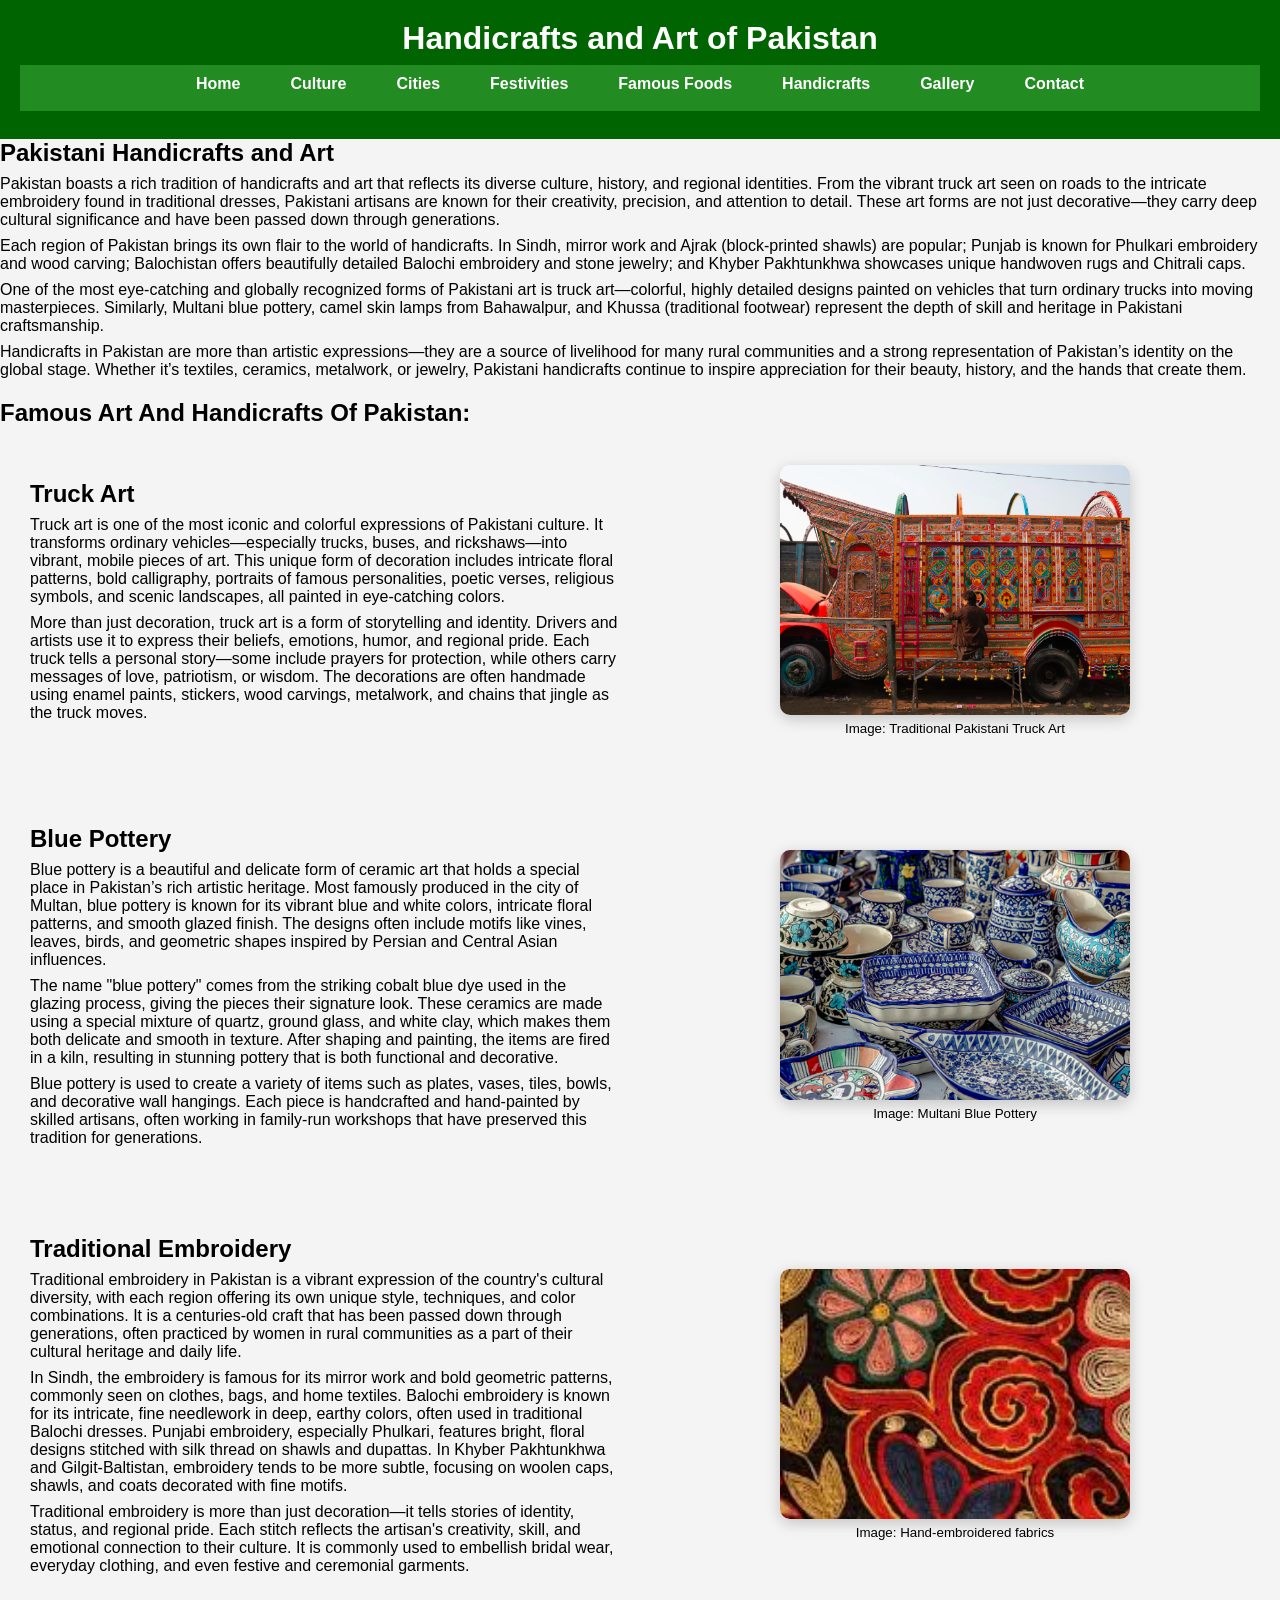
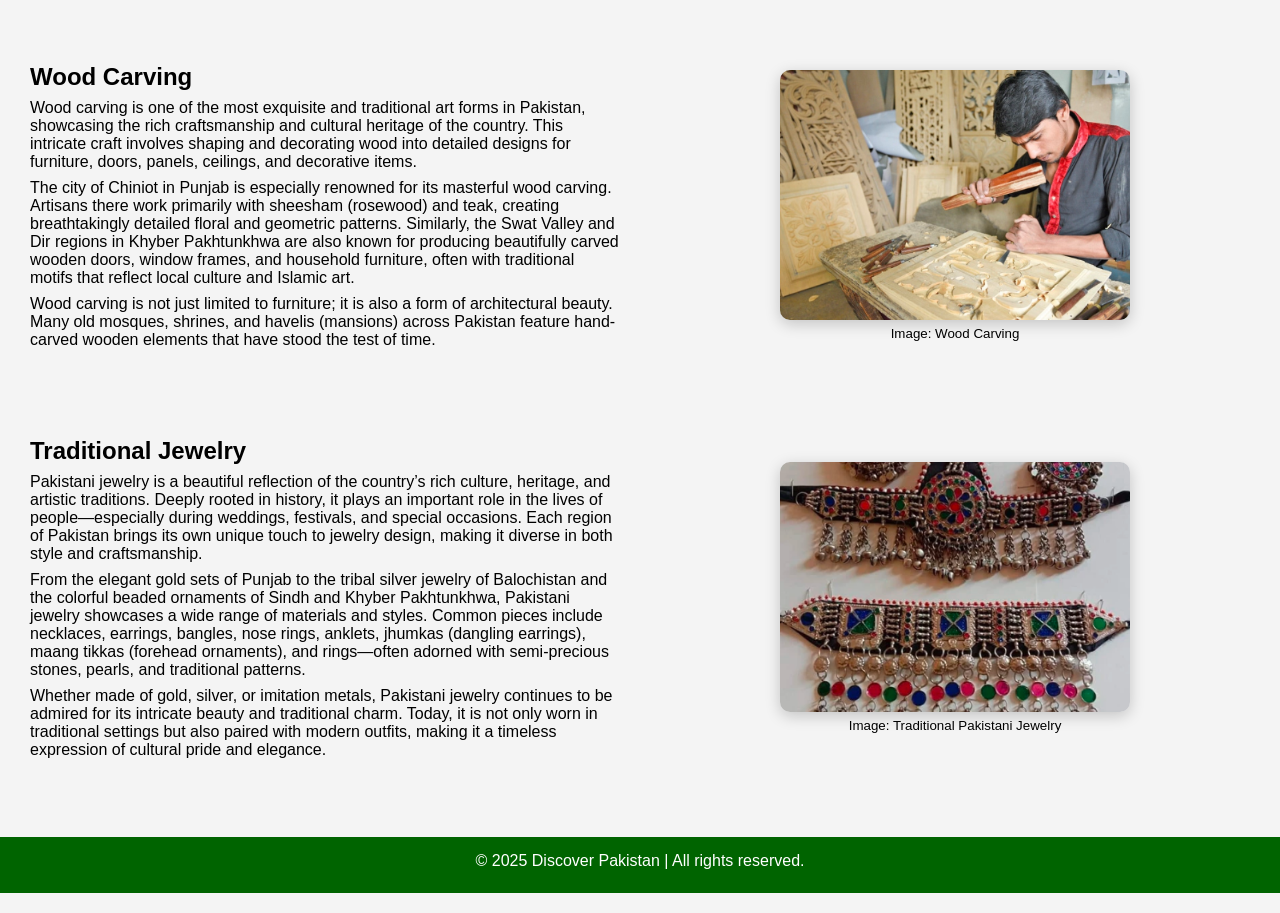
<file: art.html>
<!--Saffa Zeb (044)-->
<!DOCTYPE html>
<html lang="en">
<head>
  <meta charset="UTF-8">
  <meta name="viewport" content="width=device-width, initial-scale=1.0">
  <title>Handicrafts and Art of Pakistan</title>
  <link rel="stylesheet" href="style.css">
</head>
<body>

  <header>
    <h1>Handicrafts and Art of Pakistan</h1>
    <nav>
      <ul>
        <li><a href="index.html">Home</a></li>
      <li><a href="culture.html">Culture</a></li>
      <li><a href="cities.html">Cities</a></li>
      <li><a href="festivals.html">Festivities</a></li>
      <li><a href="food.html">Famous Foods</a></li>
      <li><a href="art.html">Handicrafts</a></li>
      <li><a href="gallery.html">Gallery</a></li>
      <li><a href="contact.html">Contact</a></li>
      </ul>
    </nav>
  </header>

  <main>
    <section class="city-info">
      <h2>Pakistani Handicrafts and Art</h2>
      <p>Pakistan boasts a rich tradition of handicrafts and art that reflects its diverse culture, history, and regional identities. From the vibrant truck art seen on roads to the intricate embroidery found in traditional dresses, Pakistani artisans are known for their creativity, precision, and attention to detail. These art forms are not just decorative—they carry deep cultural significance and have been passed down through generations.</p>
      <p>Each region of Pakistan brings its own flair to the world of handicrafts. In Sindh, mirror work and Ajrak (block-printed shawls) are popular; Punjab is known for Phulkari embroidery and wood carving; Balochistan offers beautifully detailed Balochi embroidery and stone jewelry; and Khyber Pakhtunkhwa showcases unique handwoven rugs and Chitrali caps.</p>
      <p>One of the most eye-catching and globally recognized forms of Pakistani art is truck art—colorful, highly detailed designs painted on vehicles that turn ordinary trucks into moving masterpieces. Similarly, Multani blue pottery, camel skin lamps from Bahawalpur, and Khussa (traditional footwear) represent the depth of skill and heritage in Pakistani craftsmanship.</p>
      <p>Handicrafts in Pakistan are more than artistic expressions—they are a source of livelihood for many rural communities and a strong representation of Pakistan’s identity on the global stage. Whether it’s textiles, ceramics, metalwork, or jewelry, Pakistani handicrafts continue to inspire appreciation for their beauty, history, and the hands that create them.</p>
    </section>
   <h2>Famous Art And Handicrafts Of Pakistan:</h2>
    <!-- Truck Art Section -->
    <section class="place-section">
      <div class="place-text">
        <h2>Truck Art</h2>
        <p>Truck art is one of the most iconic and colorful expressions of Pakistani culture. It transforms ordinary vehicles—especially trucks, buses, and rickshaws—into vibrant, mobile pieces of art. This unique form of decoration includes intricate floral patterns, bold calligraphy, portraits of famous personalities, poetic verses, religious symbols, and scenic landscapes, all painted in eye-catching colors.</p>
        <p>More than just decoration, truck art is a form of storytelling and identity. Drivers and artists use it to express their beliefs, emotions, humor, and regional pride. Each truck tells a personal story—some include prayers for protection, while others carry messages of love, patriotism, or wisdom. The decorations are often handmade using enamel paints, stickers, wood carvings, metalwork, and chains that jingle as the truck moves.</p>
      </div>
      <div class="place-image">
        <img src="images/truck-art.png" alt="Truck Art">
        <p><small>Image: Traditional Pakistani Truck Art</small></p>
      </div>
    </section>

    <!-- Blue Pottery Section -->
    <section class="place-section">
      <div class="place-text">
        <h2>Blue Pottery</h2>
        <p>Blue pottery is a beautiful and delicate form of ceramic art that holds a special place in Pakistan’s rich artistic heritage. Most famously produced in the city of Multan, blue pottery is known for its vibrant blue and white colors, intricate floral patterns, and smooth glazed finish. The designs often include motifs like vines, leaves, birds, and geometric shapes inspired by Persian and Central Asian influences.</p>
        <p>The name "blue pottery" comes from the striking cobalt blue dye used in the glazing process, giving the pieces their signature look. These ceramics are made using a special mixture of quartz, ground glass, and white clay, which makes them both delicate and smooth in texture. After shaping and painting, the items are fired in a kiln, resulting in stunning pottery that is both functional and decorative.</p>
        <p>Blue pottery is used to create a variety of items such as plates, vases, tiles, bowls, and decorative wall hangings. Each piece is handcrafted and hand-painted by skilled artisans, often working in family-run workshops that have preserved this tradition for generations.</p>
      </div>
      <div class="place-image">
        <img src="images/blue-pottery.png" alt="Blue Pottery">
        <p><small>Image: Multani Blue Pottery</small></p>
      </div>
    </section>

    <!-- Embroidery Section -->
    <section class="place-section">
      <div class="place-text">
        <h2>Traditional Embroidery</h2>
        <p>Traditional embroidery in Pakistan is a vibrant expression of the country's cultural diversity, with each region offering its own unique style, techniques, and color combinations. It is a centuries-old craft that has been passed down through generations, often practiced by women in rural communities as a part of their cultural heritage and daily life.</p>
        <p>In Sindh, the embroidery is famous for its mirror work and bold geometric patterns, commonly seen on clothes, bags, and home textiles. Balochi embroidery is known for its intricate, fine needlework in deep, earthy colors, often used in traditional Balochi dresses. Punjabi embroidery, especially Phulkari, features bright, floral designs stitched with silk thread on shawls and dupattas. In Khyber Pakhtunkhwa and Gilgit-Baltistan, embroidery tends to be more subtle, focusing on woolen caps, shawls, and coats decorated with fine motifs.</p>
        <p>Traditional embroidery is more than just decoration—it tells stories of identity, status, and regional pride. Each stitch reflects the artisan's creativity, skill, and emotional connection to their culture. It is commonly used to embellish bridal wear, everyday clothing, and even festive and ceremonial garments.</p>
      </div>
      <div class="place-image">
        <img src="images/embroidery.jpg" alt="Embroidery">
        <p><small>Image: Hand-embroidered fabrics</small></p>
      </div>
    </section>

    <!-- Woodwork Section -->
    <section class="place-section">
      <div class="place-text">
        <h2>Wood Carving</h2>
        <p>Wood carving is one of the most exquisite and traditional art forms in Pakistan, showcasing the rich craftsmanship and cultural heritage of the country. This intricate craft involves shaping and decorating wood into detailed designs for furniture, doors, panels, ceilings, and decorative items.</p>
        <p>The city of Chiniot in Punjab is especially renowned for its masterful wood carving. Artisans there work primarily with sheesham (rosewood) and teak, creating breathtakingly detailed floral and geometric patterns. Similarly, the Swat Valley and Dir regions in Khyber Pakhtunkhwa are also known for producing beautifully carved wooden doors, window frames, and household furniture, often with traditional motifs that reflect local culture and Islamic art.</p>
        <p>Wood carving is not just limited to furniture; it is also a form of architectural beauty. Many old mosques, shrines, and havelis (mansions) across Pakistan feature hand-carved wooden elements that have stood the test of time.</p>
      </div>
      <div class="place-image">
        <img src="images/wood-carving.png" alt="Wood Carving">
        <p><small>Image: Wood Carving</small></p>
      </div>
    </section>

    <!-- Jewelry Section -->
    <section class="place-section">
      <div class="place-text">
        <h2>Traditional Jewelry</h2>
        <p>Pakistani jewelry is a beautiful reflection of the country’s rich culture, heritage, and artistic traditions. Deeply rooted in history, it plays an important role in the lives of people—especially during weddings, festivals, and special occasions. Each region of Pakistan brings its own unique touch to jewelry design, making it diverse in both style and craftsmanship.</p>
        <p>From the elegant gold sets of Punjab to the tribal silver jewelry of Balochistan and the colorful beaded ornaments of Sindh and Khyber Pakhtunkhwa, Pakistani jewelry showcases a wide range of materials and styles. Common pieces include necklaces, earrings, bangles, nose rings, anklets, jhumkas (dangling earrings), maang tikkas (forehead ornaments), and rings—often adorned with semi-precious stones, pearls, and traditional patterns.</p>
        <p>Whether made of gold, silver, or imitation metals, Pakistani jewelry continues to be admired for its intricate beauty and traditional charm. Today, it is not only worn in traditional settings but also paired with modern outfits, making it a timeless expression of cultural pride and elegance.</p>
      </div>
      <div class="place-image">
        <img src="images/jewlry.png" alt="Traditional Jewelry">
        <p><small>Image: Traditional Pakistani Jewelry</small></p>
      </div>
    </section>
  </main>

  <footer>
    <p>&copy; 2025 Discover Pakistan | All rights reserved.</p>
  </footer>

</body>
</html>
</file>
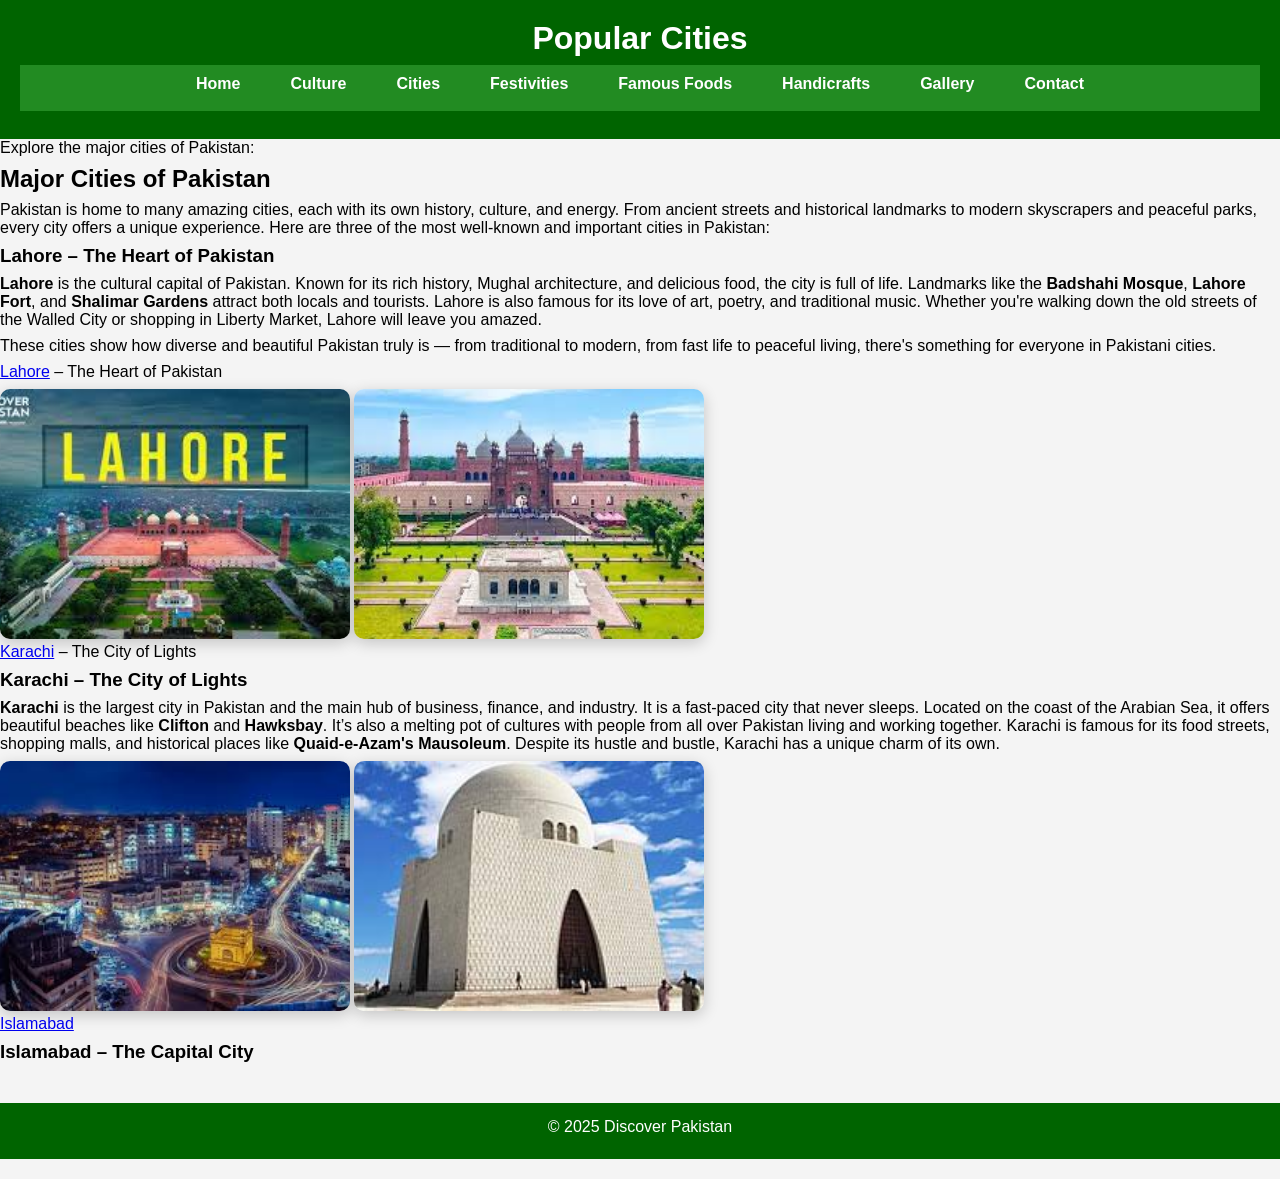
<file: cities.html>
<!-- Author: Esha Malik | ID: 22008105021 -->
<!DOCTYPE html>
<html lang="en">
<head>
  <meta charset="UTF-8" />
  <meta name="viewport" content="width=device-width, initial-scale=1.0"/>
  <title>Popular Cities</title>
  <link rel="stylesheet" href="style.css" />
</head>
<body>
  <header>
    <h1>Popular Cities</h1>
    <nav>
        <ul>
          <li><a href="index.html">Home</a></li>
          <li><a href="culture.html">Culture</a></li>
          <li><a href="cities.html">Cities</a></li>
          <li><a href="festivals.html">Festivities</a></li>
          <li><a href="food.html">Famous Foods</a></li>
          <li><a href="art.html">Handicrafts</a></li>
          <li><a href="gallery.html">Gallery</a></li>
          <li><a href="contact.html">Contact</a></li>
        </ul>
      </nav>
  </header>

  <section>
    <p>Explore the major cities of Pakistan:</p>
    <h2>Major Cities of Pakistan</h2>
<p>
  Pakistan is home to many amazing cities, each with its own history, culture, and energy. From ancient streets and historical landmarks to modern skyscrapers and peaceful parks, 
  every city offers a unique experience. Here are three of the most well-known and important cities in Pakistan:
</p>

<h3>Lahore – The Heart of Pakistan</h3>
<p>
  <strong>Lahore</strong> is the cultural capital of Pakistan. Known for its rich history, Mughal architecture, and delicious food, the city is full of life. 
  Landmarks like the <strong>Badshahi Mosque</strong>, <strong>Lahore Fort</strong>, and <strong>Shalimar Gardens</strong> attract both locals and tourists. 
  Lahore is also famous for its love of art, poetry, and traditional music. Whether you're walking down the old streets of the Walled City or shopping in Liberty Market, 
  Lahore will leave you amazed.
</p>





<p>
  These cities show how diverse and beautiful Pakistan truly is — from traditional to modern, from fast life to peaceful living, there's something for everyone in Pakistani cities.
</p>

    <ul>
      <li><a href="lahore.html">Lahore</a> – The Heart of Pakistan</li>
      <img src="[data-uri]
      " alt="">
      <img src="[data-uri]" alt="">
      <li><a href="karachi.html">Karachi</a> – The City of Lights</li>
      <h3>Karachi – The City of Lights</h3>
<p>
  <strong>Karachi</strong> is the largest city in Pakistan and the main hub of business, finance, and industry. It is a fast-paced city that never sleeps. 
  Located on the coast of the Arabian Sea, it offers beautiful beaches like <strong>Clifton</strong> and <strong>Hawksbay</strong>. 
  It’s also a melting pot of cultures with people from all over Pakistan living and working together. Karachi is famous for its food streets, shopping malls, 
  and historical places like <strong>Quaid-e-Azam's Mausoleum</strong>. Despite its hustle and bustle, Karachi has a unique charm of its own.
</p>
      
      <img src="[data-uri]" alt="">
     <img src="[data-uri]" alt="">
     <li><a href="islamabad.html">Islamabad</a></li>
<h3>Islamabad – The Capital City</h3>


    </ul>
  </section>

  <footer>
    <p>&copy; 2025 Discover Pakistan</p>
  </footer>
</body>
</html>
</file>
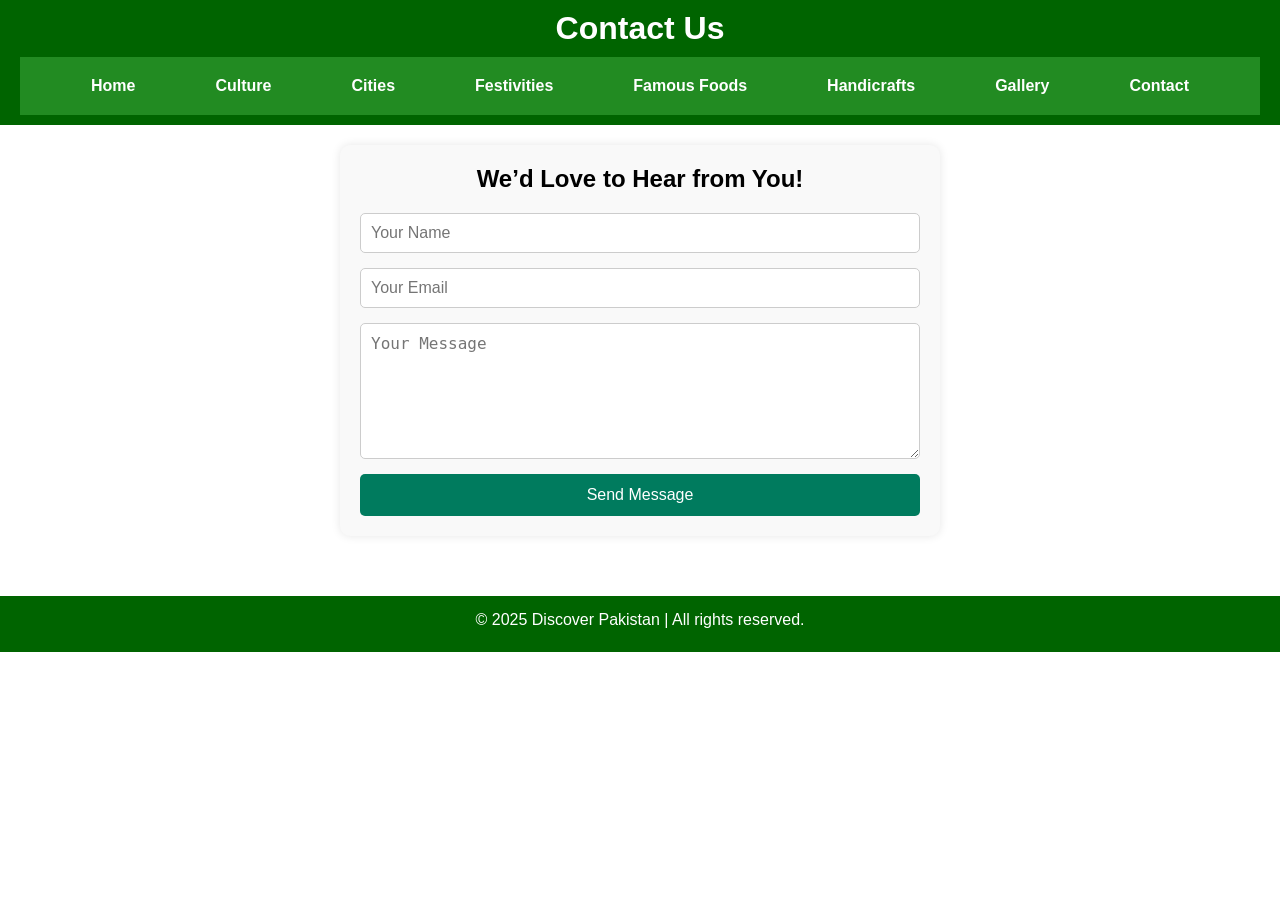
<file: contact.html>
<!--Saffa Zeb (044)-->
<!DOCTYPE html>
<html lang="en">
<head>
  <meta charset="UTF-8">
  <title>Contact Us</title>
  <meta name="viewport" content="width=device-width, initial-scale=1.0"> <!-- Makes the layout responsive -->
  <link rel="stylesheet" href="style.css">
  <style>
    * {
      box-sizing: border-box;
    }

    body {
      font-family: Arial, sans-serif;
      margin: 0;
      padding: 0;
      background: #fff;
    }

    header {
        background-color: #006400;
      padding: 10px 20px;
      color: white;
      text-align: center;
    }

    nav ul {
      display: flex;
      flex-wrap: wrap;
      justify-content: center;
      padding: 0;
      list-style: none;
      margin: 10px 0 0 0;
    }

    nav ul li {
      margin: 10px 15px;
    }

    nav ul li a {
      color: white;
      text-decoration: none;
      font-weight: bold;
    }

    nav ul li a.active {
      text-decoration: underline;
    }

    main {
      padding: 20px;
    }

    .contact-section {
      max-width: 600px;
      margin: auto;
      padding: 20px;
      background-color: #f9f9f9;
      border-radius: 10px;
      box-shadow: 0 0 10px rgba(0,0,0,0.1);
    }

    .contact-section h2 {
      text-align: center;
      margin-bottom: 20px;
    }

    .contact-section form {
      display: flex;
      flex-direction: column;
    }

    .contact-section input,
    .contact-section textarea {
      padding: 10px;
      margin-bottom: 15px;
      border: 1px solid #ccc;
      border-radius: 5px;
      font-size: 16px;
      width: 100%;
    }

    .contact-section button {
      padding: 12px;
      background-color: #007b5e;
      color: white;
      border: none;
      border-radius: 5px;
      cursor: pointer;
      font-size: 16px;
      transition: background-color 0.3s ease;
    }

    .contact-section button:hover {
      background-color: #005a43;
    }

    footer {
        ext-align: center;
  padding: 15px;
  background-color: #006400;
  color: white;
  margin-top: 40px;
    }

    /* Responsive Styles */
    @media (max-width: 768px) {
      nav ul {
        flex-direction: column;
        align-items: center;
      }

      nav ul li {
        margin: 8px 0;
      }

      .contact-section {
        margin: 10px;
        padding: 15px;
      }

      .contact-section h2 {
        font-size: 22px;
      }
    }

    @media (max-width: 480px) {
      .contact-section input,
      .contact-section textarea {
        font-size: 14px;
      }

      .contact-section button {
        font-size: 14px;
      }
    }
  </style>
</head>
<body>

  <header>
    <h1>Contact Us</h1>
    <nav>
      <ul>
        <li><a href="index.html">Home</a></li>
      <li><a href="culture.html">Culture</a></li>
      <li><a href="cities.html">Cities</a></li>
      <li><a href="festivals.html">Festivities</a></li>
      <li><a href="food.html">Famous Foods</a></li>
      <li><a href="art.html">Handicrafts</a></li>
      <li><a href="gallery.html">Gallery</a></li>
      <li><a href="contact.html">Contact</a></li>
      </ul>
    </nav>
  </header>

  <main>
    <div class="contact-section">
      <h2>We’d Love to Hear from You!</h2>
      <form>
        <input type="text" id="name" placeholder="Your Name" required>
        <input type="email" id="email" placeholder="Your Email" required>
        <textarea id="message" rows="6" placeholder="Your Message" required></textarea>
        <button type="button" onclick="sendEmail()">Send Message</button>
      </form>
    </div>
  </main>

  <footer>
    <p>&copy; 2025 Discover Pakistan | All rights reserved.</p>
  </footer>

  <script>
    function sendEmail() {
      var name = document.getElementById('name').value;
      var email = document.getElementById('email').value;
      var message = document.getElementById('message').value;

      var subject = "Message from " + name;
      var body = "From: " + name + " (" + email + ")\n\n" + "Message:\n" + message;

      var mailtoLink = "mailto:saffazeb402@gmail.com?subject=" + encodeURIComponent(subject) + "&body=" + encodeURIComponent(body);

      window.location.href = mailtoLink;
    }
  </script>

</body>
</html>
</file>
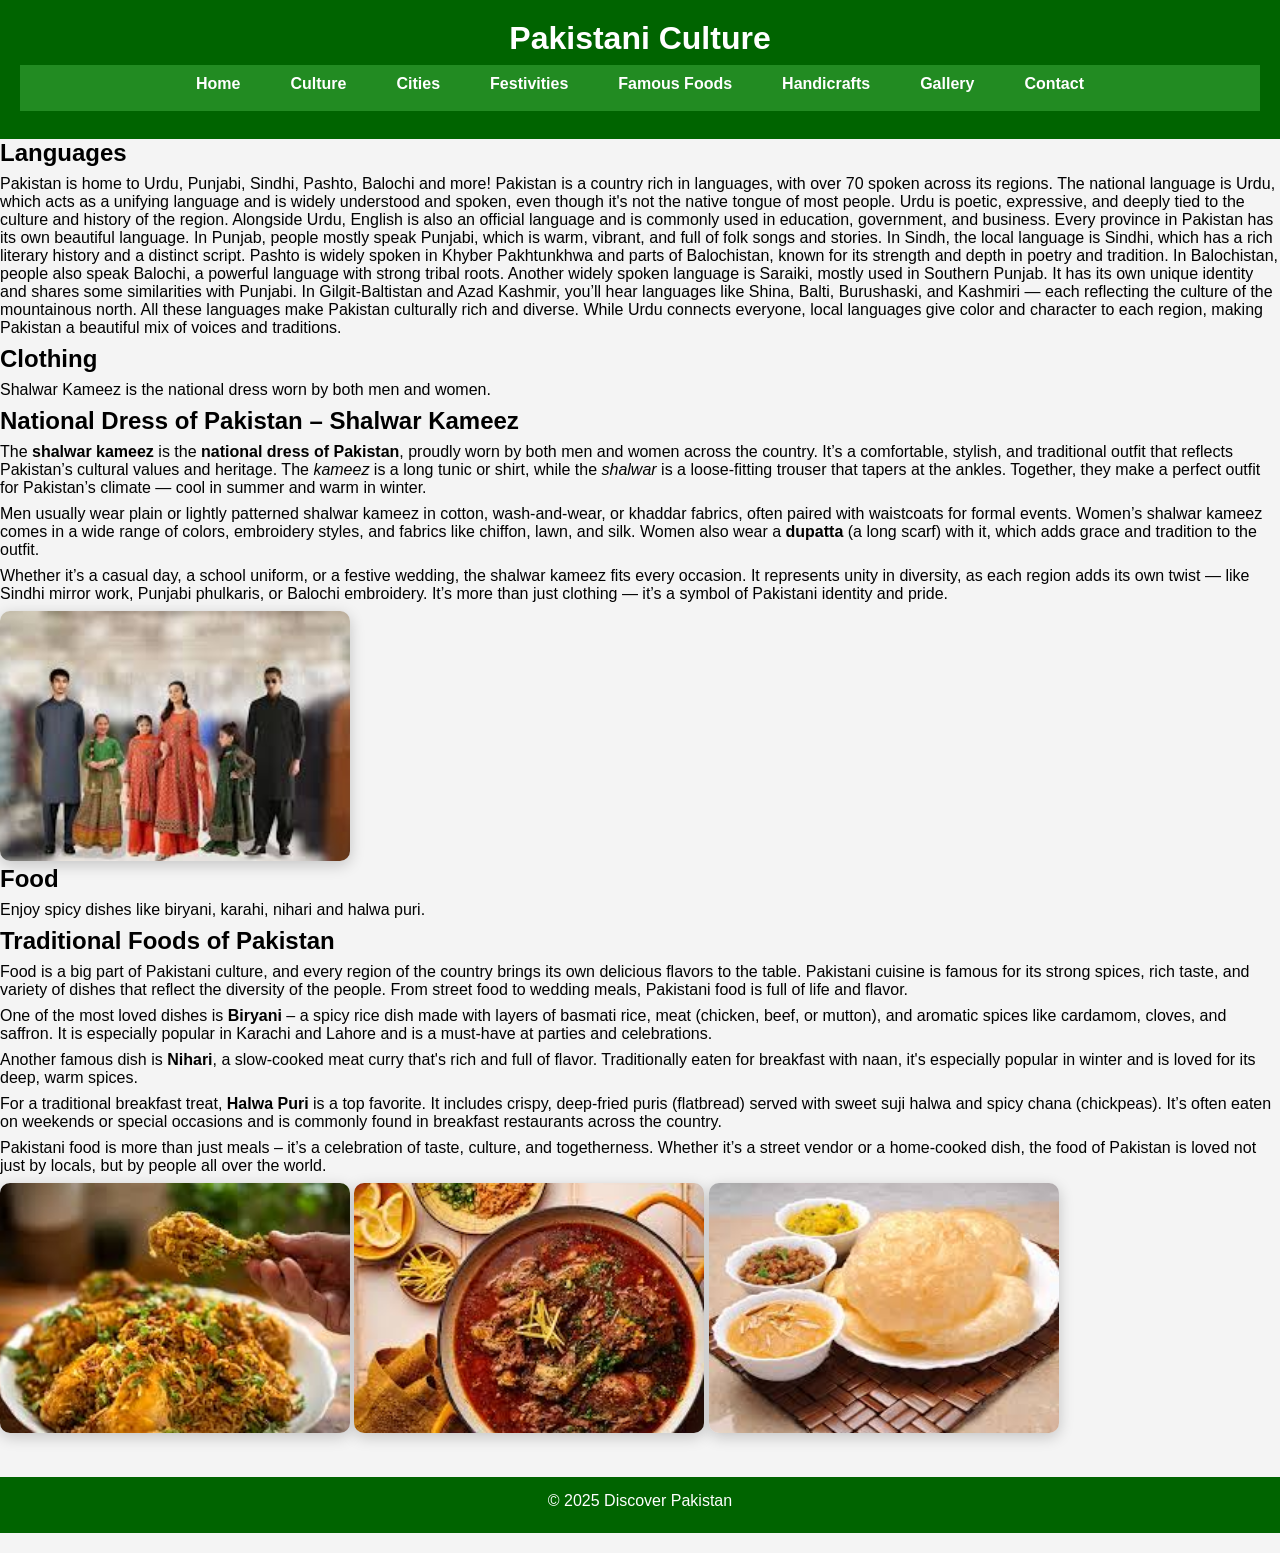
<file: culture.html>
<!-- Author: Esha Malik | ID: 22008105021 -->
<!DOCTYPE html>
<html lang="en">
<head>
  <meta charset="UTF-8" />
  <meta name="viewport" content="width=device-width, initial-scale=1.0"/>
  <title>Culture</title>
  <link rel="stylesheet" href="style.css" />
</head>
<body>
  <header>
    <h1>Pakistani Culture</h1>
    <nav>
      <ul>
        <li><a href="index.html">Home</a></li>
        <li><a href="culture.html">Culture</a></li>
        <li><a href="cities.html">Cities</a></li>
        <li><a href="festivals.html">Festivities</a></li>
        <li><a href="food.html">Famous Foods</a></li>
        <li><a href="art.html">Handicrafts</a></li>
        <li><a href="gallery.html">Gallery</a></li>
        <li><a href="contact.html">Contact</a></li>
      </ul>
    </nav>
  </header>

  <section>
    <h2>Languages</h2>
    <p>Pakistan is home to Urdu, Punjabi, Sindhi, Pashto, Balochi and more!
      Pakistan is a country rich in languages, with over 70 spoken across its regions. The national language is Urdu, which acts as a unifying language and is widely understood and spoken, even though it's not the native tongue of most people. Urdu is poetic, expressive, and deeply tied to the culture and history of the region. Alongside Urdu, English is also an official language and is commonly used in education, government, and business.

Every province in Pakistan has its own beautiful language. In Punjab, people mostly speak Punjabi, which is warm, vibrant, and full of folk songs and stories. In Sindh, the local language is Sindhi, which has a rich literary history and a distinct script. Pashto is widely spoken in Khyber Pakhtunkhwa and parts of Balochistan, known for its strength and depth in poetry and tradition. In Balochistan, people also speak Balochi, a powerful language with strong tribal roots.

Another widely spoken language is Saraiki, mostly used in Southern Punjab. It has its own unique identity and shares some similarities with Punjabi. In Gilgit-Baltistan and Azad Kashmir, you’ll hear languages like Shina, Balti, Burushaski, and Kashmiri — each reflecting the culture of the mountainous north.

All these languages make Pakistan culturally rich and diverse. While Urdu connects everyone, local languages give color and character to each region, making Pakistan a beautiful mix of voices and traditions.


    </p>

    <h2>Clothing</h2>
    <p>Shalwar Kameez is the national dress worn by both men and women.</p>
    <h2>National Dress of Pakistan – Shalwar Kameez</h2>
<p>
  The <strong>shalwar kameez</strong> is the <strong>national dress of Pakistan</strong>, proudly worn by both men and women across the country.
  It’s a comfortable, stylish, and traditional outfit that reflects Pakistan’s cultural values and heritage.
  The <em>kameez</em> is a long tunic or shirt, while the <em>shalwar</em> is a loose-fitting trouser that tapers at the ankles.
  Together, they make a perfect outfit for Pakistan’s climate — cool in summer and warm in winter.
</p>

<p>
  Men usually wear plain or lightly patterned shalwar kameez in cotton, wash-and-wear, or khaddar fabrics, often paired with waistcoats for formal events.
  Women’s shalwar kameez comes in a wide range of colors, embroidery styles, and fabrics like chiffon, lawn, and silk.
  Women also wear a <strong>dupatta</strong> (a long scarf) with it, which adds grace and tradition to the outfit.
</p>

<p>
  Whether it’s a casual day, a school uniform, or a festive wedding, the shalwar kameez fits every occasion.
  It represents unity in diversity, as each region adds its own twist — like Sindhi mirror work, Punjabi phulkaris, or Balochi embroidery.
  It’s more than just clothing — it’s a symbol of Pakistani identity and pride.
</p>

    <img src="[data-uri]" alt="">

    <h2>Food</h2>
    <p>Enjoy spicy dishes like biryani, karahi, nihari and halwa puri.</p>
    <h2>Traditional Foods of Pakistan</h2>
<p>
  Food is a big part of Pakistani culture, and every region of the country brings its own delicious flavors to the table. 
  Pakistani cuisine is famous for its strong spices, rich taste, and variety of dishes that reflect the diversity of the people.
  From street food to wedding meals, Pakistani food is full of life and flavor.
</p>

<p>
  One of the most loved dishes is <strong>Biryani</strong> – a spicy rice dish made with layers of basmati rice, meat (chicken, beef, or mutton), and aromatic spices like cardamom, cloves, and saffron. 
  It is especially popular in Karachi and Lahore and is a must-have at parties and celebrations.
</p>

<p>
  Another famous dish is <strong>Nihari</strong>, a slow-cooked meat curry that's rich and full of flavor. 
  Traditionally eaten for breakfast with naan, it's especially popular in winter and is loved for its deep, warm spices.
</p>

<p>
  For a traditional breakfast treat, <strong>Halwa Puri</strong> is a top favorite. It includes crispy, deep-fried puris (flatbread) served with sweet suji halwa and spicy chana (chickpeas). 
  It’s often eaten on weekends or special occasions and is commonly found in breakfast restaurants across the country.
</p>

<p>
  Pakistani food is more than just meals – it’s a celebration of taste, culture, and togetherness. Whether it’s a street vendor or a home-cooked dish, 
  the food of Pakistan is loved not just by locals, but by people all over the world.
</p>

    <img src="[data-uri]" alt="">
  <img src="[data-uri]"alt="">

   <img src="[data-uri]" alt="">
  </section>

  <footer>
    <p>&copy; 2025 Discover Pakistan</p>
  </footer>
</body>
</html>
</file>
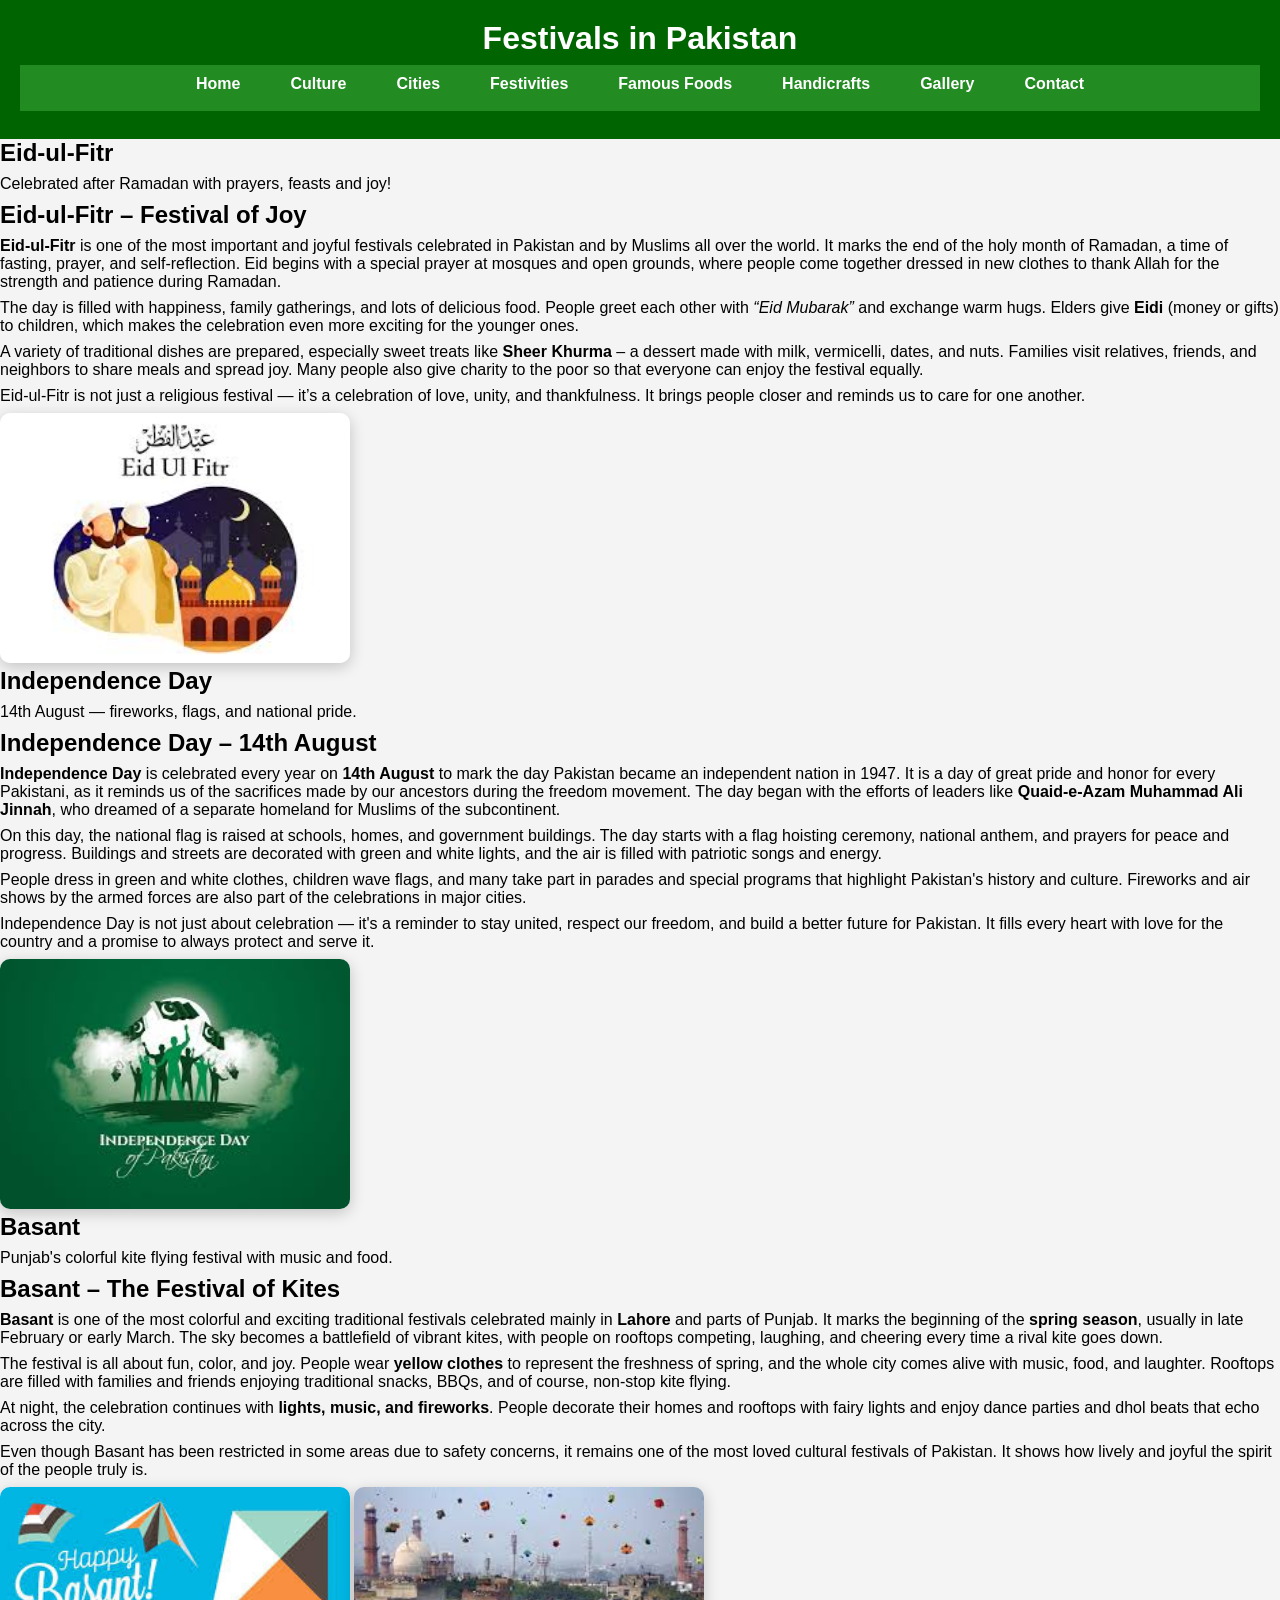
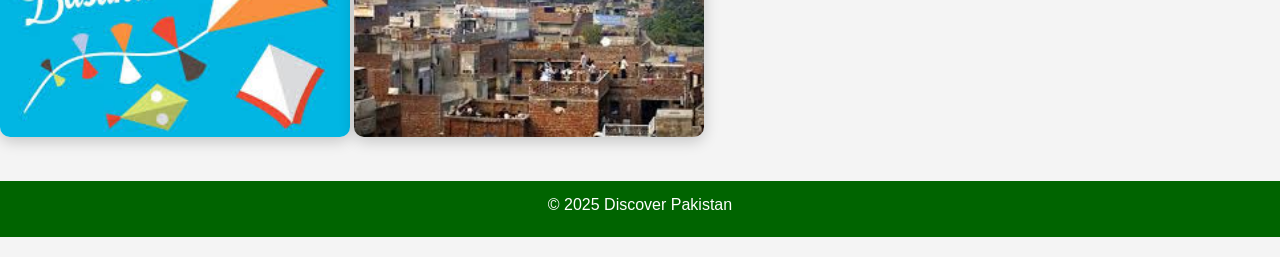
<file: festivals.html>
<!-- Author: Esha Malik | ID: 22008105021 -->
<!DOCTYPE html>
<html lang="en">
<head>
  <meta charset="UTF-8" />
  <meta name="viewport" content="width=device-width, initial-scale=1.0"/>
  <title>Festivals</title>
  <link rel="stylesheet" href="style.css" />
</head>
<body>
  <header>
    <h1>Festivals in Pakistan</h1>
    <nav>
      <ul>
        <li><a href="index.html">Home</a></li>
        <li><a href="culture.html">Culture</a></li>
        <li><a href="cities.html">Cities</a></li>
        <li><a href="festivals.html">Festivities</a></li>
        <li><a href="food.html">Famous Foods</a></li>
        <li><a href="art.html">Handicrafts</a></li>
        <li><a href="gallery.html">Gallery</a></li>
        <li><a href="contact.html">Contact</a></li>
      </ul>
    </nav>
  </header>

  <section>
    <h2>Eid-ul-Fitr</h2>
    <p>Celebrated after Ramadan with prayers, feasts and joy!</p>
    <h2>Eid-ul-Fitr – Festival of Joy</h2>
<p>
  <strong>Eid-ul-Fitr</strong> is one of the most important and joyful festivals celebrated in Pakistan and by Muslims all over the world. 
  It marks the end of the holy month of Ramadan, a time of fasting, prayer, and self-reflection. Eid begins with a special prayer at mosques and open grounds, 
  where people come together dressed in new clothes to thank Allah for the strength and patience during Ramadan.
</p>

<p>
  The day is filled with happiness, family gatherings, and lots of delicious food. People greet each other with <em>“Eid Mubarak”</em> and exchange warm hugs. 
  Elders give <strong>Eidi</strong> (money or gifts) to children, which makes the celebration even more exciting for the younger ones.
</p>

<p>
  A variety of traditional dishes are prepared, especially sweet treats like <strong>Sheer Khurma</strong> – a dessert made with milk, vermicelli, dates, and nuts. 
  Families visit relatives, friends, and neighbors to share meals and spread joy. Many people also give charity to the poor so that everyone can enjoy the festival equally.
</p>

<p>
  Eid-ul-Fitr is not just a religious festival — it’s a celebration of love, unity, and thankfulness. It brings people closer and reminds us to care for one another.
</p>

    <img src="[data-uri]" alt="">

    <h2>Independence Day</h2>
    <p>14th August — fireworks, flags, and national pride.</p>
    <h2>Independence Day – 14th August</h2>
<p>
  <strong>Independence Day</strong> is celebrated every year on <strong>14th August</strong> to mark the day Pakistan became an independent nation in 1947. 
  It is a day of great pride and honor for every Pakistani, as it reminds us of the sacrifices made by our ancestors during the freedom movement.
  The day began with the efforts of leaders like <strong>Quaid-e-Azam Muhammad Ali Jinnah</strong>, who dreamed of a separate homeland for Muslims of the subcontinent.
</p>

<p>
  On this day, the national flag is raised at schools, homes, and government buildings. The day starts with a flag hoisting ceremony, national anthem, and prayers for peace and progress.
  Buildings and streets are decorated with green and white lights, and the air is filled with patriotic songs and energy.
</p>

<p>
  People dress in green and white clothes, children wave flags, and many take part in parades and special programs that highlight Pakistan's history and culture. 
  Fireworks and air shows by the armed forces are also part of the celebrations in major cities.
</p>

<p>
  Independence Day is not just about celebration — it's a reminder to stay united, respect our freedom, and build a better future for Pakistan. 
  It fills every heart with love for the country and a promise to always protect and serve it.
</p>

    <img src="[data-uri]" alt="">

    <h2>Basant</h2>
    <p>Punjab's colorful kite flying festival with music and food.</p>
    <h2>Basant – The Festival of Kites</h2>
<p>
  <strong>Basant</strong> is one of the most colorful and exciting traditional festivals celebrated mainly in <strong>Lahore</strong> and parts of Punjab.
  It marks the beginning of the <strong>spring season</strong>, usually in late February or early March. The sky becomes a battlefield of vibrant kites, with people on rooftops competing, laughing, and cheering every time a rival kite goes down.
</p>

<p>
  The festival is all about fun, color, and joy. People wear <strong>yellow clothes</strong> to represent the freshness of spring, and the whole city comes alive with music, food, and laughter.
  Rooftops are filled with families and friends enjoying traditional snacks, BBQs, and of course, non-stop kite flying.
</p>

<p>
  At night, the celebration continues with <strong>lights, music, and fireworks</strong>. People decorate their homes and rooftops with fairy lights and enjoy dance parties and dhol beats that echo across the city.
</p>

<p>
  Even though Basant has been restricted in some areas due to safety concerns, it remains one of the most loved cultural festivals of Pakistan. 
  It shows how lively and joyful the spirit of the people truly is.
</p>

    <img src="[data-uri]" alt="">
  <img src="[data-uri]" alt="">
  </section>

  <footer>
    <p>&copy; 2025 Discover Pakistan</p>
  </footer>
</body>
</html>
</file>
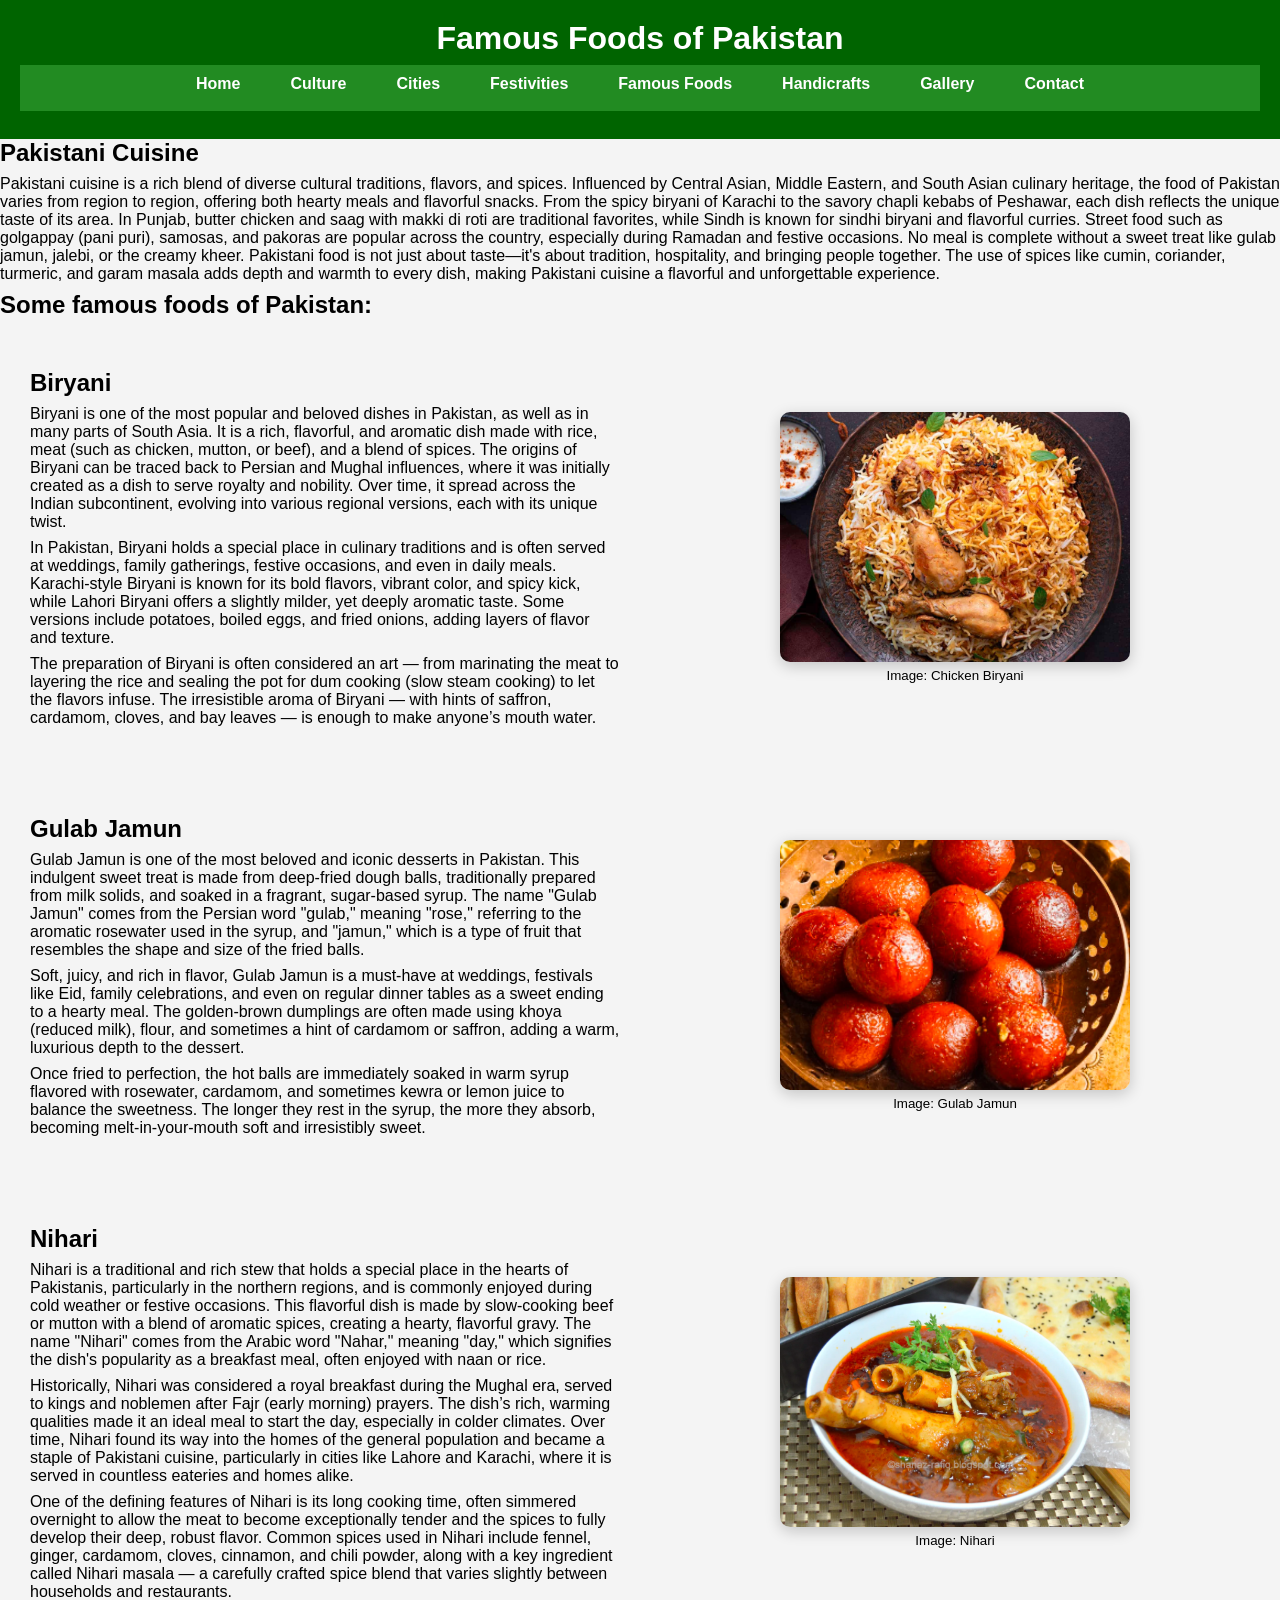
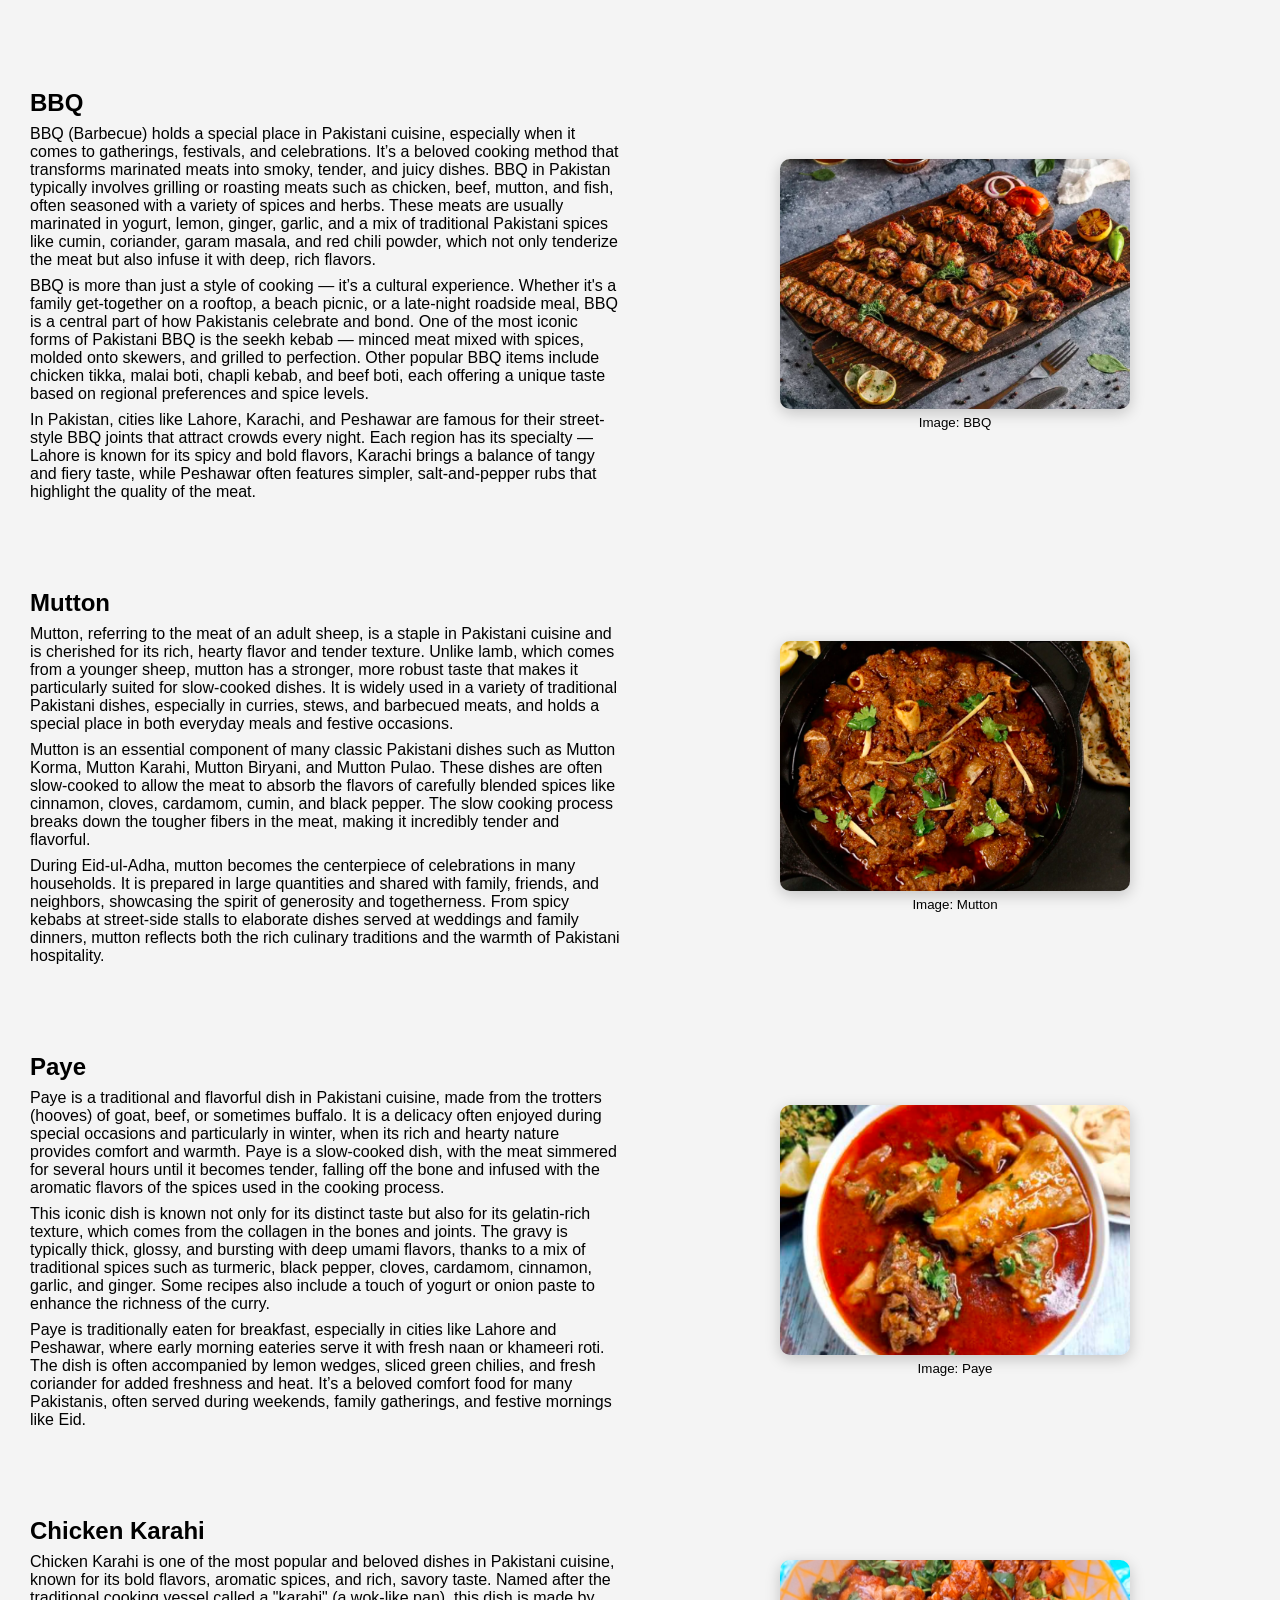
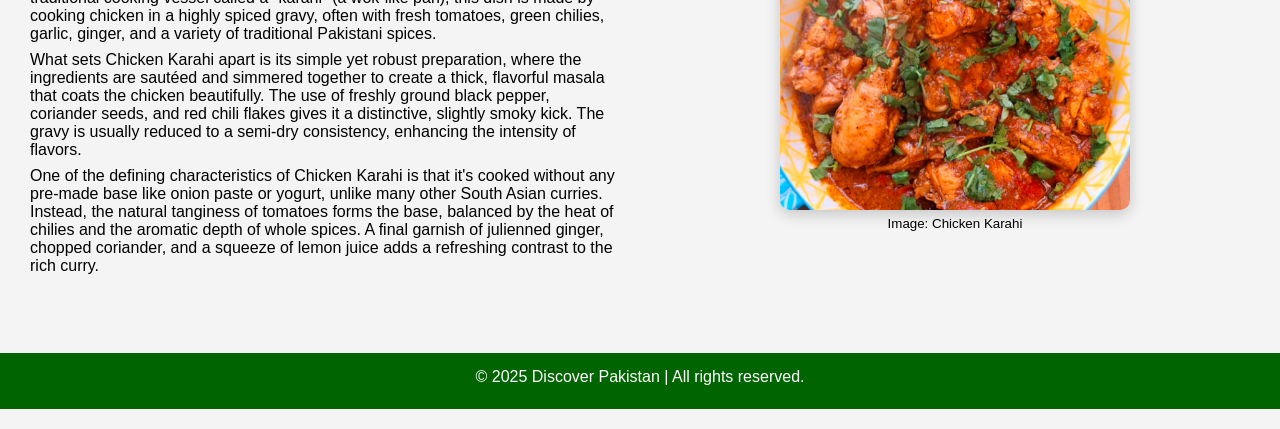
<file: food.html>
<!--Saffa Zeb (044)-->
<!DOCTYPE html>
<html lang="en">
<head>
  <meta charset="UTF-8">
  <meta name="viewport" content="width=device-width, initial-scale=1.0">
  <title>Famous Foods of Pakistan</title>
  <link rel="stylesheet" href="style.css">
</head>
<body>

  <header>
    <h1>Famous Foods of Pakistan</h1>
    <nav>
      <ul>
        <li><a href="index.html">Home</a></li>
      <li><a href="culture.html">Culture</a></li>
      <li><a href="cities.html">Cities</a></li>
      <li><a href="festivals.html">Festivities</a></li>
      <li><a href="food.html">Famous Foods</a></li>
      <li><a href="art.html">Handicrafts</a></li>
      <li><a href="gallery.html">Gallery</a></li>
      <li><a href="contact.html">Contact</a></li>
      </ul>
    </nav>
  </header>

  <main>
    <section class="city-info">
      <h2>Pakistani Cuisine</h2>
      <p>Pakistani cuisine is a rich blend of diverse cultural traditions, flavors, and spices. Influenced by Central Asian, Middle Eastern, and South Asian culinary heritage, the food of Pakistan varies from region to region, offering both hearty meals and flavorful snacks.

        From the spicy biryani of Karachi to the savory chapli kebabs of Peshawar, each dish reflects the unique taste of its area. In Punjab, butter chicken and saag with makki di roti are traditional favorites, while Sindh is known for sindhi biryani and flavorful curries.
        
        Street food such as golgappay (pani puri), samosas, and pakoras are popular across the country, especially during Ramadan and festive occasions. No meal is complete without a sweet treat like gulab jamun, jalebi, or the creamy kheer.
        
        Pakistani food is not just about taste—it's about tradition, hospitality, and bringing people together. The use of spices like cumin, coriander, turmeric, and garam masala adds depth and warmth to every dish, making Pakistani cuisine a flavorful and unforgettable experience.</p>
      
      <h2>Some famous foods of Pakistan:</h2>
    </section>

    <!-- Biryani Section -->
    <section class="place-section">
      <div class="place-text">
        <h2>Biryani</h2>
        <p>Biryani is one of the most popular and beloved dishes in Pakistan, as well as in many parts of South Asia. It is a rich, flavorful, and aromatic dish made with rice, meat (such as chicken, mutton, or beef), and a blend of spices. The origins of Biryani can be traced back to Persian and Mughal influences, where it was initially created as a dish to serve royalty and nobility. Over time, it spread across the Indian subcontinent, evolving into various regional versions, each with its unique twist.</p>
        <p>In Pakistan, Biryani holds a special place in culinary traditions and is often served at weddings, family gatherings, festive occasions, and even in daily meals. Karachi-style Biryani is known for its bold flavors, vibrant color, and spicy kick, while Lahori Biryani offers a slightly milder, yet deeply aromatic taste. Some versions include potatoes, boiled eggs, and fried onions, adding layers of flavor and texture.</p>
        <p>The preparation of Biryani is often considered an art — from marinating the meat to layering the rice and sealing the pot for dum cooking (slow steam cooking) to let the flavors infuse. The irresistible aroma of Biryani — with hints of saffron, cardamom, cloves, and bay leaves — is enough to make anyone’s mouth water.</p>
      </div>
      <div class="place-image">
        <img src="images/biryani.png" alt="Biryani">
        <p><small>Image: Chicken Biryani</small></p>
      </div>
    </section>

    <!-- Gulab Jamun Section -->
    <section class="place-section">
      <div class="place-text">
        <h2>Gulab Jamun</h2>
        <p>Gulab Jamun is one of the most beloved and iconic desserts in Pakistan. This indulgent sweet treat is made from deep-fried dough balls, traditionally prepared from milk solids, and soaked in a fragrant, sugar-based syrup. The name "Gulab Jamun" comes from the Persian word "gulab," meaning "rose," referring to the aromatic rosewater used in the syrup, and "jamun," which is a type of fruit that resembles the shape and size of the fried balls.</p>
        <p>Soft, juicy, and rich in flavor, Gulab Jamun is a must-have at weddings, festivals like Eid, family celebrations, and even on regular dinner tables as a sweet ending to a hearty meal. The golden-brown dumplings are often made using khoya (reduced milk), flour, and sometimes a hint of cardamom or saffron, adding a warm, luxurious depth to the dessert.</p>
        <p>Once fried to perfection, the hot balls are immediately soaked in warm syrup flavored with rosewater, cardamom, and sometimes kewra or lemon juice to balance the sweetness. The longer they rest in the syrup, the more they absorb, becoming melt-in-your-mouth soft and irresistibly sweet.</p>
      </div>
      <div class="place-image">
        <img src="images/gulab-jamun.png" alt="Gulab Jamun">
        <p><small>Image: Gulab Jamun</small></p>
      </div>
    </section>
    <!-- Nihari Section -->
    <section class="place-section">
        <div class="place-text">
          <h2>Nihari</h2>
          <p>Nihari is a traditional and rich stew that holds a special place in the hearts of Pakistanis, particularly in the northern regions, and is commonly enjoyed during cold weather or festive occasions. This flavorful dish is made by slow-cooking beef or mutton with a blend of aromatic spices, creating a hearty, flavorful gravy. The name "Nihari" comes from the Arabic word "Nahar," meaning "day," which signifies the dish's popularity as a breakfast meal, often enjoyed with naan or rice.</p>
          <p>Historically, Nihari was considered a royal breakfast during the Mughal era, served to kings and noblemen after Fajr (early morning) prayers. The dish’s rich, warming qualities made it an ideal meal to start the day, especially in colder climates. Over time, Nihari found its way into the homes of the general population and became a staple of Pakistani cuisine, particularly in cities like Lahore and Karachi, where it is served in countless eateries and homes alike.</p>
          <p>One of the defining features of Nihari is its long cooking time, often simmered overnight to allow the meat to become exceptionally tender and the spices to fully develop their deep, robust flavor. Common spices used in Nihari include fennel, ginger, cardamom, cloves, cinnamon, and chili powder, along with a key ingredient called Nihari masala — a carefully crafted spice blend that varies slightly between households and restaurants.</p>
        </div>
        <div class="place-image">
          <img src="images/nihari.png" alt="Nihari">
          <p><small>Image: Nihari</small></p>
        </div>
      </section>
  
      <!-- BBQ Section -->
      <section class="place-section">
        <div class="place-text">
          <h2>BBQ</h2>
          <p>BBQ (Barbecue) holds a special place in Pakistani cuisine, especially when it comes to gatherings, festivals, and celebrations. It’s a beloved cooking method that transforms marinated meats into smoky, tender, and juicy dishes. BBQ in Pakistan typically involves grilling or roasting meats such as chicken, beef, mutton, and fish, often seasoned with a variety of spices and herbs. These meats are usually marinated in yogurt, lemon, ginger, garlic, and a mix of traditional Pakistani spices like cumin, coriander, garam masala, and red chili powder, which not only tenderize the meat but also infuse it with deep, rich flavors.</p>
          <p>BBQ is more than just a style of cooking — it’s a cultural experience. Whether it's a family get-together on a rooftop, a beach picnic, or a late-night roadside meal, BBQ is a central part of how Pakistanis celebrate and bond. One of the most iconic forms of Pakistani BBQ is the seekh kebab — minced meat mixed with spices, molded onto skewers, and grilled to perfection. Other popular BBQ items include chicken tikka, malai boti, chapli kebab, and beef boti, each offering a unique taste based on regional preferences and spice levels.</p>
          <p>In Pakistan, cities like Lahore, Karachi, and Peshawar are famous for their street-style BBQ joints that attract crowds every night. Each region has its specialty — Lahore is known for its spicy and bold flavors, Karachi brings a balance of tangy and fiery taste, while Peshawar often features simpler, salt-and-pepper rubs that highlight the quality of the meat.</p>
        </div>
        <div class="place-image">
          <img src="images/bbq.png" alt="BBQ">
          <p><small>Image: BBQ</small></p>
        </div>
      </section>
  
      <!-- Mutton Section -->
      <section class="place-section">
        <div class="place-text">
          <h2>Mutton</h2>
          <p>Mutton, referring to the meat of an adult sheep, is a staple in Pakistani cuisine and is cherished for its rich, hearty flavor and tender texture. Unlike lamb, which comes from a younger sheep, mutton has a stronger, more robust taste that makes it particularly suited for slow-cooked dishes. It is widely used in a variety of traditional Pakistani dishes, especially in curries, stews, and barbecued meats, and holds a special place in both everyday meals and festive occasions.</p>
          <p>Mutton is an essential component of many classic Pakistani dishes such as Mutton Korma, Mutton Karahi, Mutton Biryani, and Mutton Pulao. These dishes are often slow-cooked to allow the meat to absorb the flavors of carefully blended spices like cinnamon, cloves, cardamom, cumin, and black pepper. The slow cooking process breaks down the tougher fibers in the meat, making it incredibly tender and flavorful.</p>
          <p>During Eid-ul-Adha, mutton becomes the centerpiece of celebrations in many households. It is prepared in large quantities and shared with family, friends, and neighbors, showcasing the spirit of generosity and togetherness. From spicy kebabs at street-side stalls to elaborate dishes served at weddings and family dinners, mutton reflects both the rich culinary traditions and the warmth of Pakistani hospitality.</p>
        </div>
        <div class="place-image">
          <img src="images/mutton.png" alt="Mutton">
          <p><small>Image: Mutton</small></p>
        </div>
      </section>
  
      <!-- Paye Section -->
      <section class="place-section">
        <div class="place-text">
          <h2>Paye</h2>
          <p>Paye is a traditional and flavorful dish in Pakistani cuisine, made from the trotters (hooves) of goat, beef, or sometimes buffalo. It is a delicacy often enjoyed during special occasions and particularly in winter, when its rich and hearty nature provides comfort and warmth. Paye is a slow-cooked dish, with the meat simmered for several hours until it becomes tender, falling off the bone and infused with the aromatic flavors of the spices used in the cooking process.</p>
          <p>This iconic dish is known not only for its distinct taste but also for its gelatin-rich texture, which comes from the collagen in the bones and joints. The gravy is typically thick, glossy, and bursting with deep umami flavors, thanks to a mix of traditional spices such as turmeric, black pepper, cloves, cardamom, cinnamon, garlic, and ginger. Some recipes also include a touch of yogurt or onion paste to enhance the richness of the curry.</p>
          <p>Paye is traditionally eaten for breakfast, especially in cities like Lahore and Peshawar, where early morning eateries serve it with fresh naan or khameeri roti. The dish is often accompanied by lemon wedges, sliced green chilies, and fresh coriander for added freshness and heat. It’s a beloved comfort food for many Pakistanis, often served during weekends, family gatherings, and festive mornings like Eid.</p>
        </div>
        <div class="place-image">
          <img src="images/paye.png" alt="Paye">
          <p><small>Image: Paye</small></p>
        </div>
      </section>
  
      <!-- Chicken Karahi Section -->
      <section class="place-section">
        <div class="place-text">
          <h2>Chicken Karahi</h2>
          <p>Chicken Karahi is one of the most popular and beloved dishes in Pakistani cuisine, known for its bold flavors, aromatic spices, and rich, savory taste. Named after the traditional cooking vessel called a "karahi" (a wok-like pan), this dish is made by cooking chicken in a highly spiced gravy, often with fresh tomatoes, green chilies, garlic, ginger, and a variety of traditional Pakistani spices.</p>
          <p>What sets Chicken Karahi apart is its simple yet robust preparation, where the ingredients are sautéed and simmered together to create a thick, flavorful masala that coats the chicken beautifully. The use of freshly ground black pepper, coriander seeds, and red chili flakes gives it a distinctive, slightly smoky kick. The gravy is usually reduced to a semi-dry consistency, enhancing the intensity of flavors.</p>
          <p>One of the defining characteristics of Chicken Karahi is that it's cooked without any pre-made base like onion paste or yogurt, unlike many other South Asian curries. Instead, the natural tanginess of tomatoes forms the base, balanced by the heat of chilies and the aromatic depth of whole spices. A final garnish of julienned ginger, chopped coriander, and a squeeze of lemon juice adds a refreshing contrast to the rich curry.</p>
        </div>
        <div class="place-image">
          <img src="images/chicken-karahi.png" alt="Chicken Karahi">
          <p><small>Image: Chicken Karahi</small></p>
        </div>
      </section>

  </main>

  <footer>
    <p>&copy; 2025 Discover Pakistan | All rights reserved.</p>
  </footer>

</body>
</html>
</file>
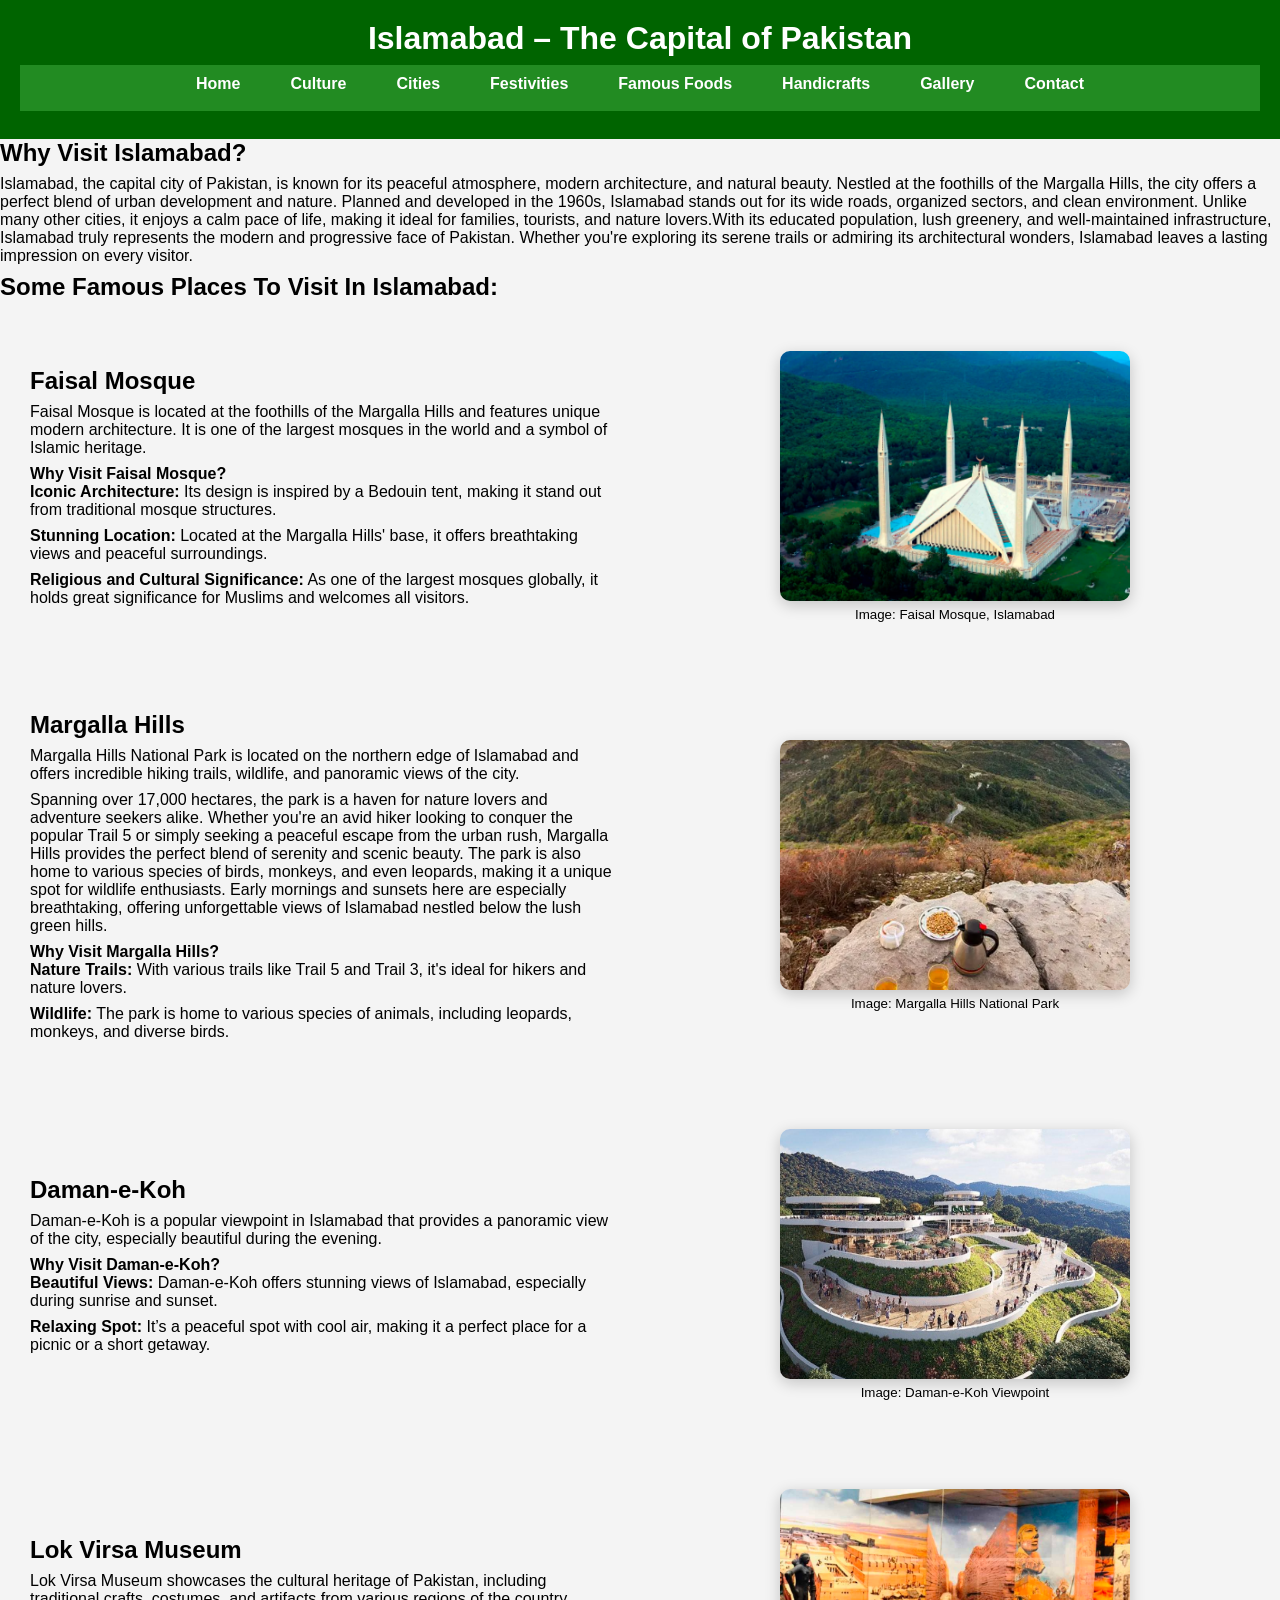
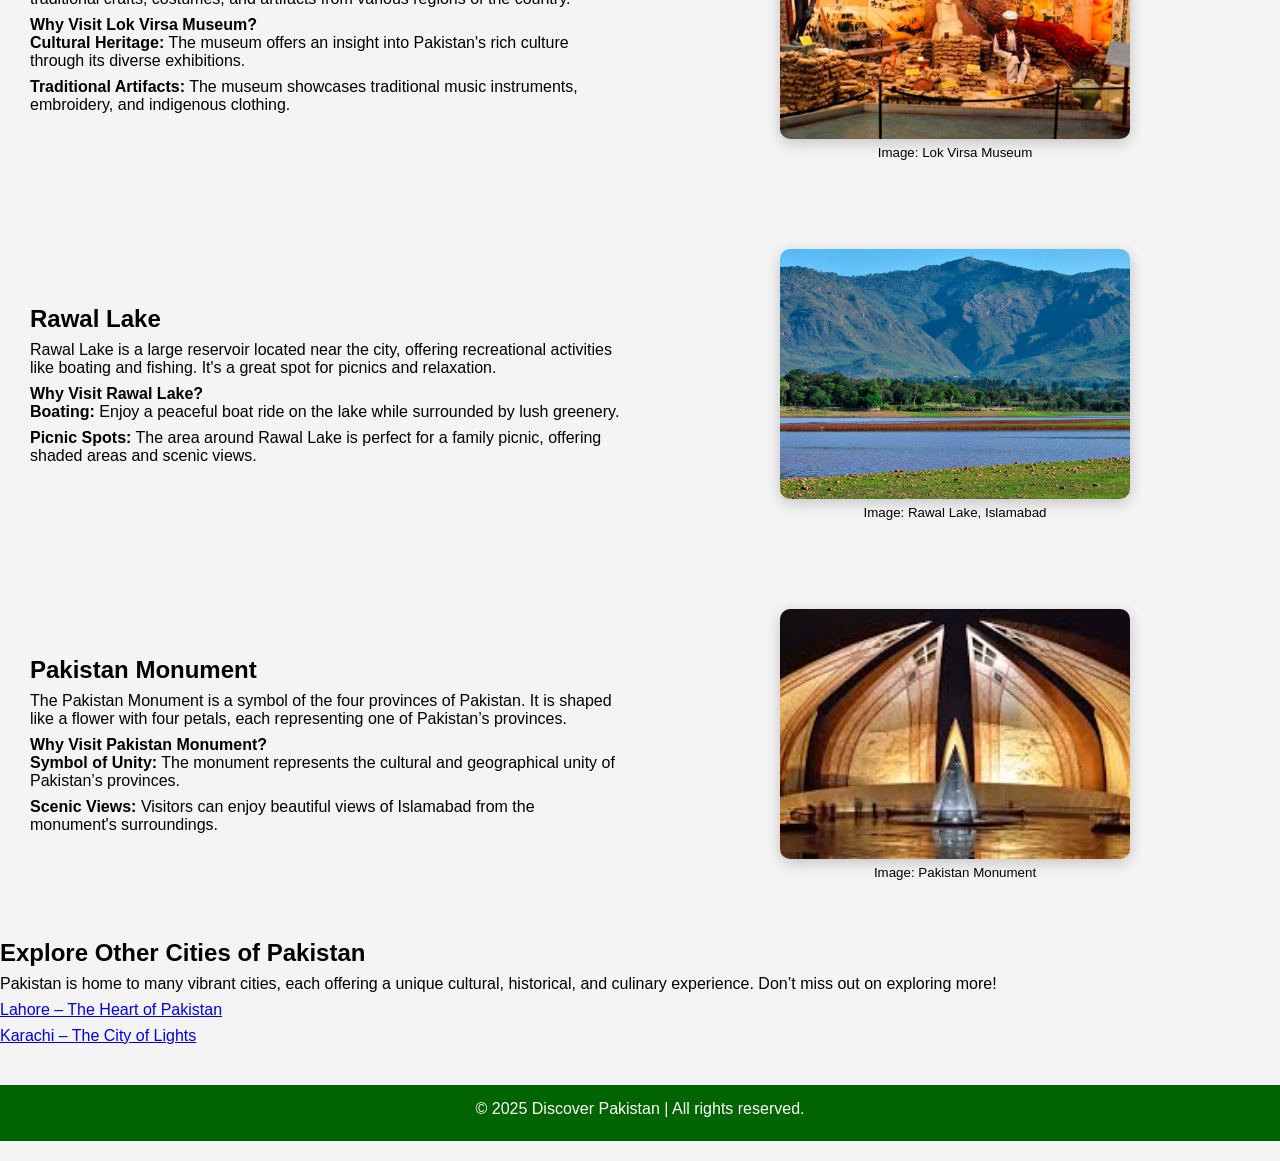
<file: islamabad.html>
<!-- Saffa Zeb (044) -->
<!DOCTYPE html>
<html lang="en">
<head>
  <meta charset="UTF-8">
  <meta name="viewport" content="width=device-width, initial-scale=1.0">

  <title>Islamabad - Discover Pakistan</title>
  <link rel="stylesheet" href="style.css">
</head>
<body>

  <header>
    <h1>Islamabad – The Capital of Pakistan</h1>
    <nav>
      <ul>
        <li><a href="index.html">Home</a></li>
      <li><a href="culture.html">Culture</a></li>
      <li><a href="cities.html">Cities</a></li>
      <li><a href="festivals.html">Festivities</a></li>
      <li><a href="food.html">Famous Foods</a></li>
      <li><a href="art.html">Handicrafts</a></li>
      <li><a href="gallery.html">Gallery</a></li>
      <li><a href="contact.html">Contact</a></li>
      </ul>
    </nav>
  </header>

  <main>
    <section class="city-info">
      <h2>Why Visit Islamabad?</h2>
      <p>Islamabad, the capital city of Pakistan, is known for its peaceful atmosphere, modern architecture, and natural beauty. Nestled at the foothills of the Margalla Hills, the city offers a perfect blend of urban development and nature.

        Planned and developed in the 1960s, Islamabad stands out for its wide roads, organized sectors, and clean environment. Unlike many other cities, it enjoys a calm pace of life, making it ideal for families, tourists, and nature lovers.With its educated population, lush greenery, and well-maintained infrastructure, Islamabad truly represents the modern and progressive face of Pakistan. Whether you're exploring its serene trails or admiring its architectural wonders, Islamabad leaves a lasting impression on every visitor.</p>
       <h2>Some Famous Places To Visit In Islamabad:</h2>
      
    </section>

    <!-- Faisal Mosque Section -->
    <section class="place-section">
      <div class="place-text">
        <h2>Faisal Mosque</h2>
        <p>Faisal Mosque is located at the foothills of the Margalla Hills and features unique modern architecture. It is one of the largest mosques in the world and a symbol of Islamic heritage.</p>

        <h4>Why Visit Faisal Mosque?</h4>
        <p><strong>Iconic Architecture:</strong> Its design is inspired by a Bedouin tent, making it stand out from traditional mosque structures.</p>
        <p><strong>Stunning Location:</strong> Located at the Margalla Hills' base, it offers breathtaking views and peaceful surroundings.</p>
        <p><strong>Religious and Cultural Significance:</strong> As one of the largest mosques globally, it holds great significance for Muslims and welcomes all visitors.</p>
      </div>

      <div class="place-image">
        <img src="images/faisal-mosque.png" alt="Faisal Mosque">
        <p><small>Image: Faisal Mosque, Islamabad</small></p>
      </div>
    </section>

    <!-- Margalla Hills Section -->
    <section class="place-section">
      <div class="place-text">
        <h2>Margalla Hills</h2>
        <p>Margalla Hills National Park is located on the northern edge of Islamabad and offers incredible hiking trails, wildlife, and panoramic views of the city.</p>
        <p>Spanning over 17,000 hectares, the park is a haven for nature lovers and adventure seekers alike. Whether you're an avid hiker looking to conquer the popular Trail 5 or simply seeking a peaceful escape from the urban rush, Margalla Hills provides the perfect blend of serenity and scenic beauty. The park is also home to various species of birds, monkeys, and even leopards, making it a unique spot for wildlife enthusiasts. Early mornings and sunsets here are especially breathtaking, offering unforgettable views of Islamabad nestled below the lush green hills.</p>

        <h4>Why Visit Margalla Hills?</h4>
        <p><strong>Nature Trails:</strong> With various trails like Trail 5 and Trail 3, it's ideal for hikers and nature lovers.</p>
        <p><strong>Wildlife:</strong> The park is home to various species of animals, including leopards, monkeys, and diverse birds.</p>
      </div>

      <div class="place-image">
        <img src="images/margalla-hills.png" alt="Margalla Hills">
        <p><small>Image: Margalla Hills National Park</small></p>
      </div>
    </section>

    <!-- Daman-e-Koh Section -->
    <section class="place-section">
      <div class="place-text">
        <h2>Daman-e-Koh</h2>
        <p>Daman-e-Koh is a popular viewpoint in Islamabad that provides a panoramic view of the city, especially beautiful during the evening.</p>

        <h4>Why Visit Daman-e-Koh?</h4>
        <p><strong>Beautiful Views:</strong> Daman-e-Koh offers stunning views of Islamabad, especially during sunrise and sunset.</p>
        <p><strong>Relaxing Spot:</strong> It’s a peaceful spot with cool air, making it a perfect place for a picnic or a short getaway.</p>
      </div>

      <div class="place-image">
        <img src="images/daman-e-koh.png" alt="Daman-e-Koh">
        <p><small>Image: Daman-e-Koh Viewpoint</small></p>
      </div>
    </section>

    <!-- Lok Virsa Museum Section -->
    <section class="place-section">
      <div class="place-text">
        <h2>Lok Virsa Museum</h2>
        <p>Lok Virsa Museum showcases the cultural heritage of Pakistan, including traditional crafts, costumes, and artifacts from various regions of the country.</p>

        <h4>Why Visit Lok Virsa Museum?</h4>
        <p><strong>Cultural Heritage:</strong> The museum offers an insight into Pakistan's rich culture through its diverse exhibitions.</p>
        <p><strong>Traditional Artifacts:</strong> The museum showcases traditional music instruments, embroidery, and indigenous clothing.</p>
      </div>

      <div class="place-image">
        <img src="images/lok-virsa.png" alt="Lok Virsa Museum">
        <p><small>Image: Lok Virsa Museum</small></p>
      </div>
    </section>

    <!-- Rawal Lake Section -->
    <section class="place-section">
      <div class="place-text">
        <h2>Rawal Lake</h2>
        <p>Rawal Lake is a large reservoir located near the city, offering recreational activities like boating and fishing. It's a great spot for picnics and relaxation.</p>

        <h4>Why Visit Rawal Lake?</h4>
        <p><strong>Boating:</strong> Enjoy a peaceful boat ride on the lake while surrounded by lush greenery.</p>
        <p><strong>Picnic Spots:</strong> The area around Rawal Lake is perfect for a family picnic, offering shaded areas and scenic views.</p>
      </div>

      <div class="place-image">
        <img src="images/rawal-lake.png" alt="Rawal Lake">
        <p><small>Image: Rawal Lake, Islamabad</small></p>
      </div>
    </section>

    <!-- Pakistan Monument Section -->
    <section class="place-section">
      <div class="place-text">
        <h2>Pakistan Monument</h2>
        <p>The Pakistan Monument is a symbol of the four provinces of Pakistan. It is shaped like a flower with four petals, each representing one of Pakistan’s provinces.</p>

        <h4>Why Visit Pakistan Monument?</h4>
        <p><strong>Symbol of Unity:</strong> The monument represents the cultural and geographical unity of Pakistan’s provinces.</p>
        <p><strong>Scenic Views:</strong> Visitors can enjoy beautiful views of Islamabad from the monument's surroundings.</p>
      </div>

      <div class="place-image">
        <img src="images/pakistan-monument.jpg" alt="Pakistan Monument">
        <p><small>Image: Pakistan Monument</small></p>
      </div>
    </section>
    <!-- Other Cities Section -->
<section class="city-info">
    <h2>Explore Other Cities of Pakistan</h2>
    <p>Pakistan is home to many vibrant cities, each offering a unique cultural, historical, and culinary experience. Don’t miss out on exploring more!</p>
    <ul>
      <li><a href="lahore.html">Lahore – The Heart of Pakistan</a></li>
      <li><a href="karachi.html">Karachi – The City of Lights</a></li>
    </ul>
  </section>
  

  </main>

  <footer>
    <p>&copy; 2025 Discover Pakistan | All rights reserved.</p>
  </footer>

</body>
</html>
</file>
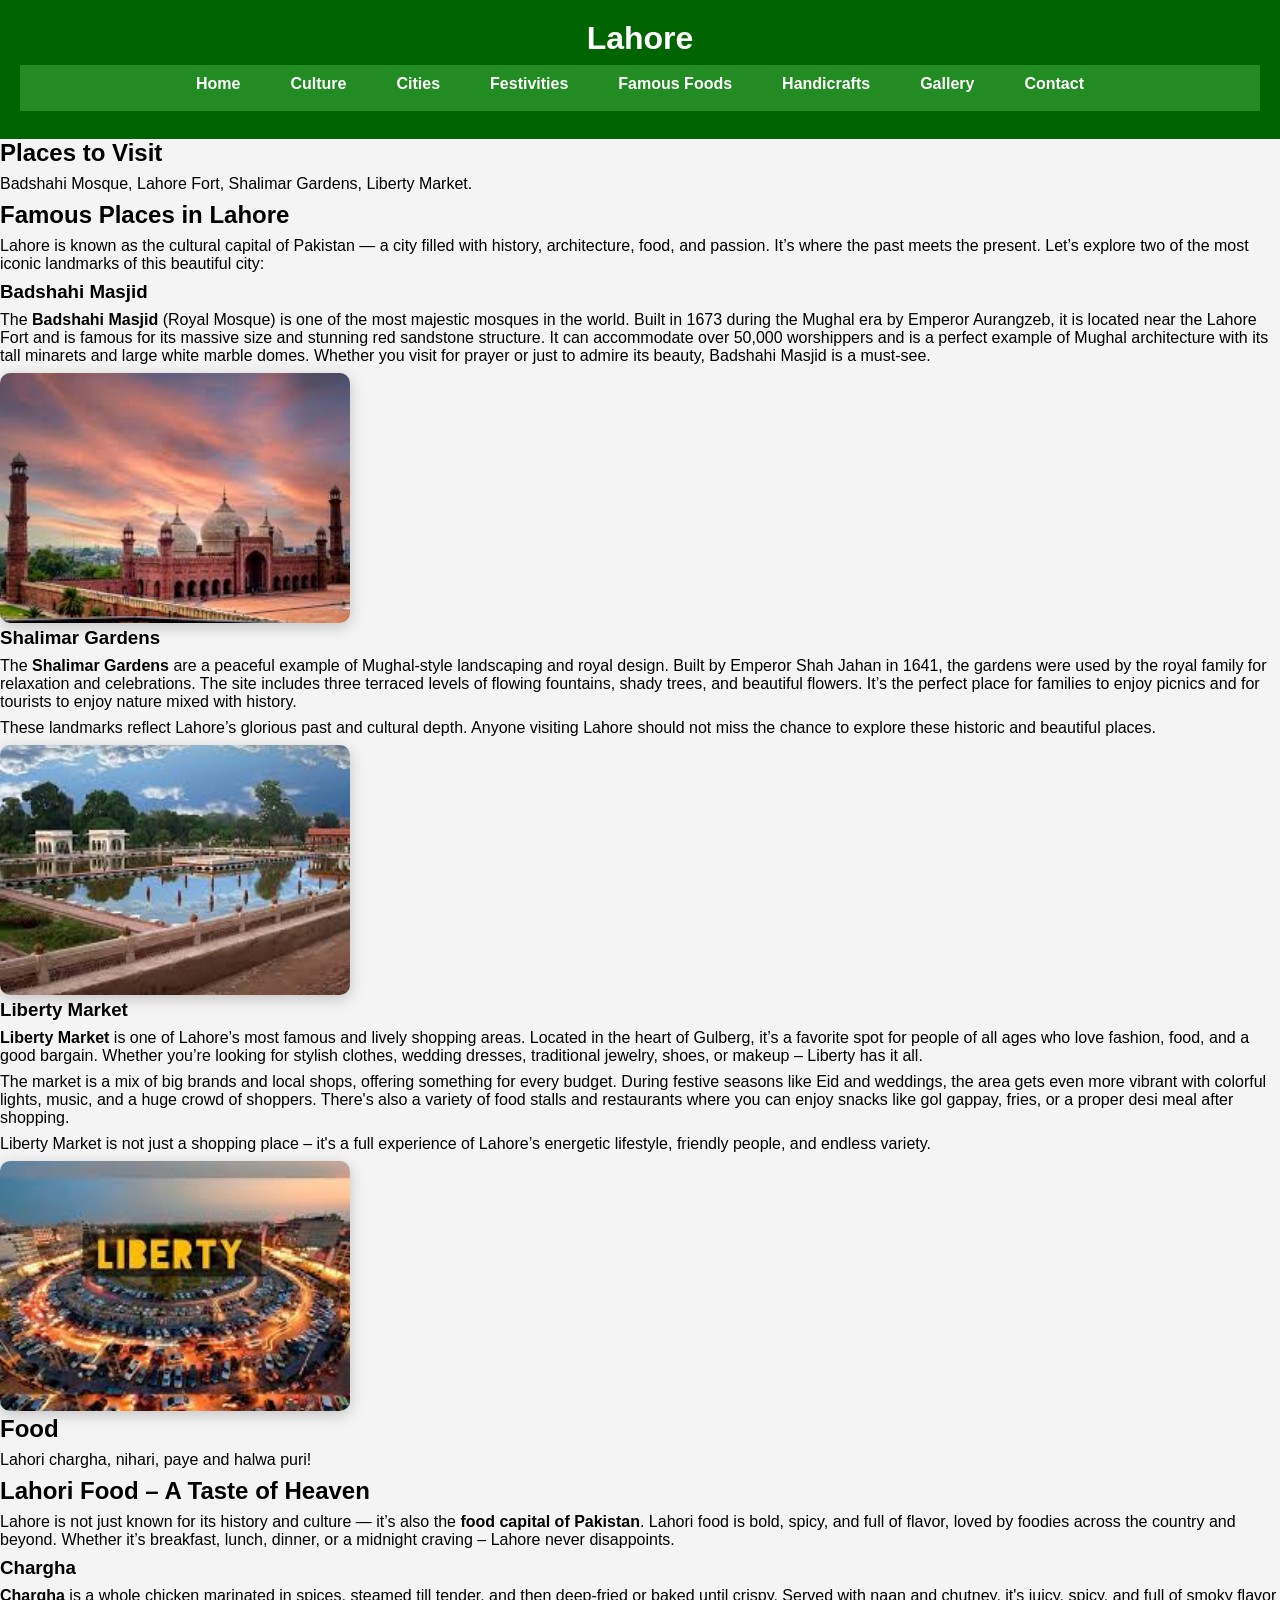
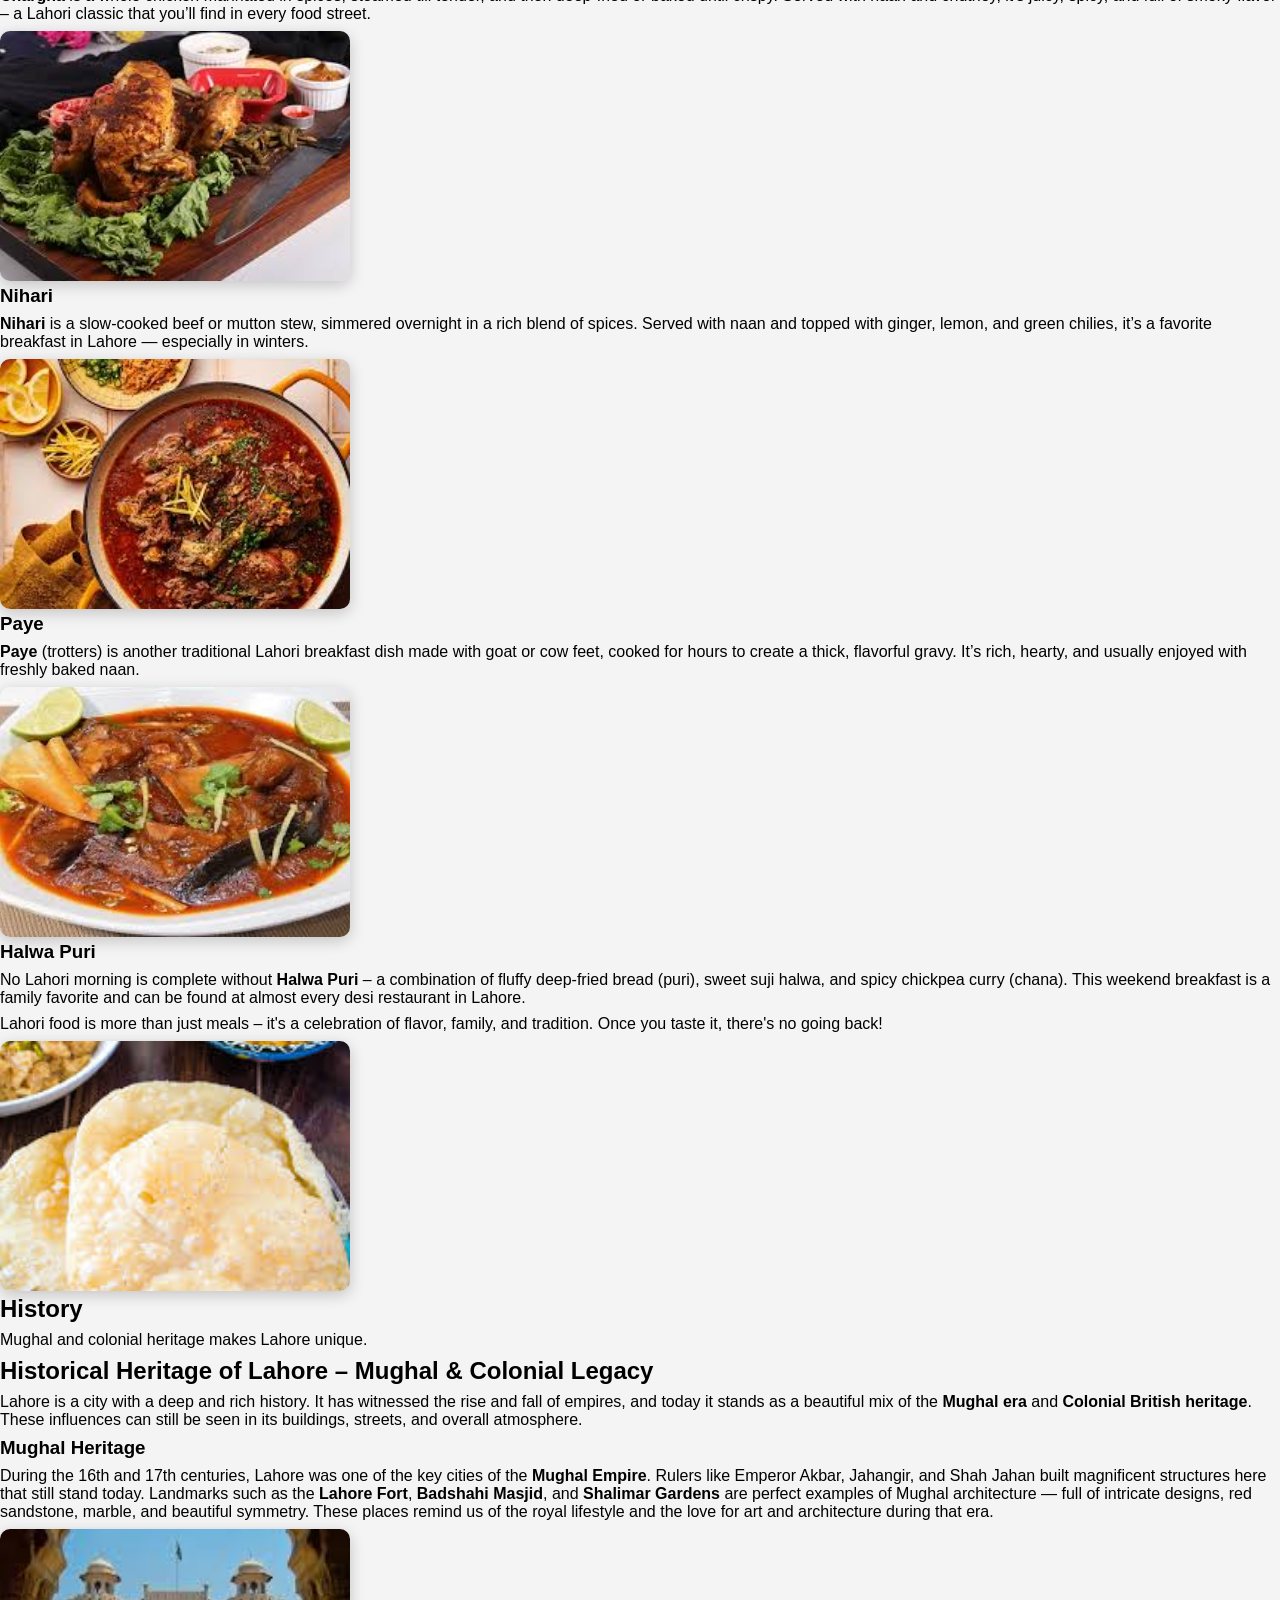
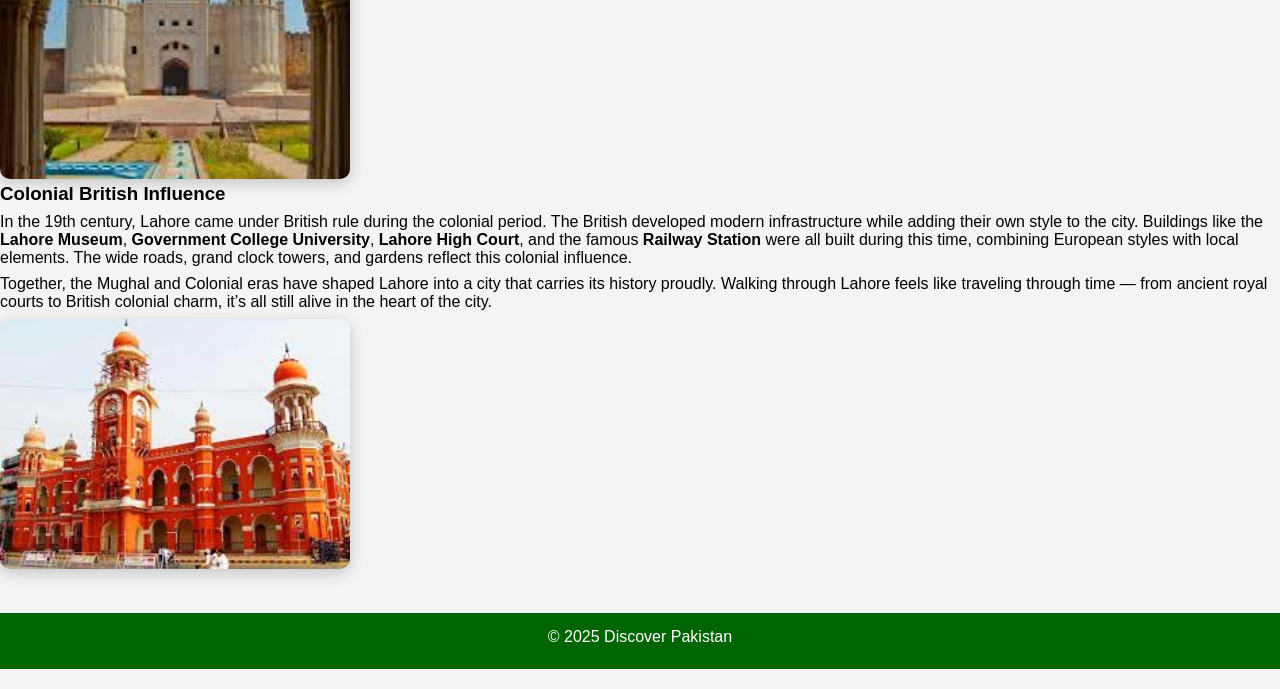
<file: lahore.html>
<!-- Author: Esha Malik | ID: 22008105021 -->
<!DOCTYPE html>
<html lang="en">
<head>
  <meta charset="UTF-8" />
  <meta name="viewport" content="width=device-width, initial-scale=1.0"/>
  <title>Lahore</title>
  <link rel="stylesheet" href="style.css" />
</head>
<body>
  <header>
    <h1>Lahore</h1>
    <nav>
      <ul>
        <li><a href="index.html">Home</a></li>
        <li><a href="culture.html">Culture</a></li>
        <li><a href="cities.html">Cities</a></li>
        <li><a href="festivals.html">Festivities</a></li>
        <li><a href="food.html">Famous Foods</a></li>
        <li><a href="art.html">Handicrafts</a></li>
        <li><a href="gallery.html">Gallery</a></li>
        <li><a href="contact.html">Contact</a></li>
      </ul>
    </nav>
  </header>

  <section>
    <h2>Places to Visit</h2>
    <p>Badshahi Mosque, Lahore Fort, Shalimar Gardens, Liberty Market.</p>
    <h2>Famous Places in Lahore</h2>
<p>
  Lahore is known as the cultural capital of Pakistan — a city filled with history, architecture, food, and passion. 
  It’s where the past meets the present. Let’s explore two of the most iconic landmarks of this beautiful city:
</p>

<h3>Badshahi Masjid</h3>
<p>
  The <strong>Badshahi Masjid</strong> (Royal Mosque) is one of the most majestic mosques in the world. Built in 1673 during the Mughal era by Emperor Aurangzeb, 
  it is located near the Lahore Fort and is famous for its massive size and stunning red sandstone structure. 
  It can accommodate over 50,000 worshippers and is a perfect example of Mughal architecture with its tall minarets and large white marble domes. 
  Whether you visit for prayer or just to admire its beauty, Badshahi Masjid is a must-see.
</p>
<img src="[data-uri]" alt="">
<h3>Shalimar Gardens</h3>
<p>
  The <strong>Shalimar Gardens</strong> are a peaceful example of Mughal-style landscaping and royal design. Built by Emperor Shah Jahan in 1641, 
  the gardens were used by the royal family for relaxation and celebrations. 
  The site includes three terraced levels of flowing fountains, shady trees, and beautiful flowers. 
  It’s the perfect place for families to enjoy picnics and for tourists to enjoy nature mixed with history.
</p>

<p>
  These landmarks reflect Lahore’s glorious past and cultural depth. Anyone visiting Lahore should not miss the chance to explore these historic and beautiful places.
</p>
<img src="[data-uri]" alt="">
<h3>Liberty Market</h3>
<p>
  <strong>Liberty Market</strong> is one of Lahore’s most famous and lively shopping areas. Located in the heart of Gulberg, it’s a favorite spot for people of all ages 
  who love fashion, food, and a good bargain. Whether you’re looking for stylish clothes, wedding dresses, traditional jewelry, shoes, or makeup – Liberty has it all.
</p>

<p>
  The market is a mix of big brands and local shops, offering something for every budget. During festive seasons like Eid and weddings, the area gets even more vibrant 
  with colorful lights, music, and a huge crowd of shoppers. There's also a variety of food stalls and restaurants where you can enjoy snacks like gol gappay, fries, or a proper desi meal after shopping.
</p>

<p>
  Liberty Market is not just a shopping place – it's a full experience of Lahore’s energetic lifestyle, friendly people, and endless variety.
</p>

    <img src="[data-uri]" alt="">
<h2>Food</h2>
    <p>Lahori chargha, nihari, paye and halwa puri!</p>
    <h2>Lahori Food – A Taste of Heaven</h2>
<p>
  Lahore is not just known for its history and culture — it’s also the <strong>food capital of Pakistan</strong>. 
  Lahori food is bold, spicy, and full of flavor, loved by foodies across the country and beyond. Whether it’s breakfast, lunch, dinner, or a midnight craving – Lahore never disappoints.
</p>

<h3>Chargha</h3>
<p>
  <strong>Chargha</strong> is a whole chicken marinated in spices, steamed till tender, and then deep-fried or baked until crispy. 
  Served with naan and chutney, it's juicy, spicy, and full of smoky flavor – a Lahori classic that you’ll find in every food street.
</p>
<img src="[data-uri]" alt="">
<h3>Nihari</h3>
<p>
  <strong>Nihari</strong> is a slow-cooked beef or mutton stew, simmered overnight in a rich blend of spices. 
  Served with naan and topped with ginger, lemon, and green chilies, it’s a favorite breakfast in Lahore — especially in winters.
</p>
<img src="[data-uri]" alt="">
<h3>Paye</h3>
<p>
  <strong>Paye</strong> (trotters) is another traditional Lahori breakfast dish made with goat or cow feet, cooked for hours to create a thick, flavorful gravy. 
  It’s rich, hearty, and usually enjoyed with freshly baked naan.
</p>
<img src="[data-uri]" alt="">
<h3>Halwa Puri</h3>
<p>
  No Lahori morning is complete without <strong>Halwa Puri</strong> – a combination of fluffy deep-fried bread (puri), sweet suji halwa, and spicy chickpea curry (chana). 
  This weekend breakfast is a family favorite and can be found at almost every desi restaurant in Lahore.
</p>

<p>
  Lahori food is more than just meals – it's a celebration of flavor, family, and tradition. Once you taste it, there's no going back!
</p>
  
<img src="[data-uri]" alt="">
<h2>History</h2>
    <p>Mughal and colonial heritage makes Lahore unique.</p>
    <h2>Historical Heritage of Lahore – Mughal & Colonial Legacy</h2>
<p>
  Lahore is a city with a deep and rich history. It has witnessed the rise and fall of empires, and today it stands as a beautiful mix of the <strong>Mughal era</strong> 
  and <strong>Colonial British heritage</strong>. These influences can still be seen in its buildings, streets, and overall atmosphere.
</p>

<h3>Mughal Heritage</h3>
<p>
  During the 16th and 17th centuries, Lahore was one of the key cities of the <strong>Mughal Empire</strong>. 
  Rulers like Emperor Akbar, Jahangir, and Shah Jahan built magnificent structures here that still stand today. 
  Landmarks such as the <strong>Lahore Fort</strong>, <strong>Badshahi Masjid</strong>, and <strong>Shalimar Gardens</strong> are perfect examples of Mughal architecture 
  — full of intricate designs, red sandstone, marble, and beautiful symmetry. These places remind us of the royal lifestyle and the love for art and architecture during that era.
</p>
<img src="[data-uri]" alt="">

<h3>Colonial British Influence</h3>
<p>
  In the 19th century, Lahore came under British rule during the colonial period. The British developed modern infrastructure while adding their own style to the city. 
  Buildings like the <strong>Lahore Museum</strong>, <strong>Government College University</strong>, <strong>Lahore High Court</strong>, and the famous <strong>Railway Station</strong> 
  were all built during this time, combining European styles with local elements. The wide roads, grand clock towers, and gardens reflect this colonial influence.
</p>

<p>
  Together, the Mughal and Colonial eras have shaped Lahore into a city that carries its history proudly. 
  Walking through Lahore feels like traveling through time — from ancient royal courts to British colonial charm, it’s all still alive in the heart of the city.
</p>

    <img src="[data-uri]" alt="">
  </section>

  <footer>
    <p>&copy; 2025 Discover Pakistan</p>
  </footer>
</body>
</html>
</file>
<file: style.css>
/* Reset default spacing and box sizing */
* {
  margin: 0;
  padding: 0;
  box-sizing: border-box;
}

/* Body styling */
body {
  font-family: Arial, sans-serif;
  background-color: #f4f4f4;
  color: #000000;
}

/* Header styling */
header {
  background-color: #006400;
  color: white;
  padding: 20px;
  text-align: center;
}

/* Navigation menu */
nav ul {
  list-style-type: none;
  padding: 0;
  background-color: #228B22;
  display: flex;
  justify-content: center;
  flex-wrap: wrap;
  gap: 20px;
}

nav ul li a {
  color: white;
  text-decoration: none;
  font-weight: bold;
  padding: 10px 15px;
  display: block;
}

nav ul li a:hover {
  background-color: #004d00;
  border-radius: 5px;
}

/* Headings and text spacing */
h1, h2, h3, p, ul, li {
  margin-top: 0;
  margin-bottom: 8px;
  padding: 0;
}

/* Section spacing */
section {
  margin: 0;
  padding: 0;
}

/* All image default styling */
img {
  width: 350px;
  height: 250px;
  object-fit: cover;
  border-radius: 10px;
  box-shadow: 0 4px 15px rgba(0, 0, 0, 0.2);
  margin: 0 !important;
}

/* Footer styling */
footer {
  background-color: #006400;
  color: white;
  text-align: center;
  padding: 15px;
  margin-top: 40px;
}

/* Generalized section layout for places */
.place-section {
  display: flex;
  flex-wrap: wrap;
  align-items: center;
  justify-content: space-between;
  padding: 20px;
  gap: 20px;
  margin-bottom: 20px;
}

/* Text content layout */
.place-text {
  flex: 1 1 45%;
  padding: 10px;
  text-align: left;
}

/* Image container */
.place-image {
  flex: 1 1 45%;
  text-align: center;
  padding: 10px;
}

/* Optional: spacing between city info and footer */
.city-info, footer {
  margin-bottom: 20px;
}

/* MEDIA QUERIES - Responsive adjustments */
@media (max-width: 768px) {
  .place-section {
    flex-direction: column;
    align-items: center;
    text-align: center;
  }

  .place-text, .place-image {
    flex: 1 1 100%;
  }

  img {
    width: 90%;
    height: auto;
  }

  nav ul {
    flex-direction: column;
    align-items: center;
    gap: 10px;
  }

  nav ul li a {
    padding: 10px;
    width: 100%;
    text-align: center;
  }
}
</file>
